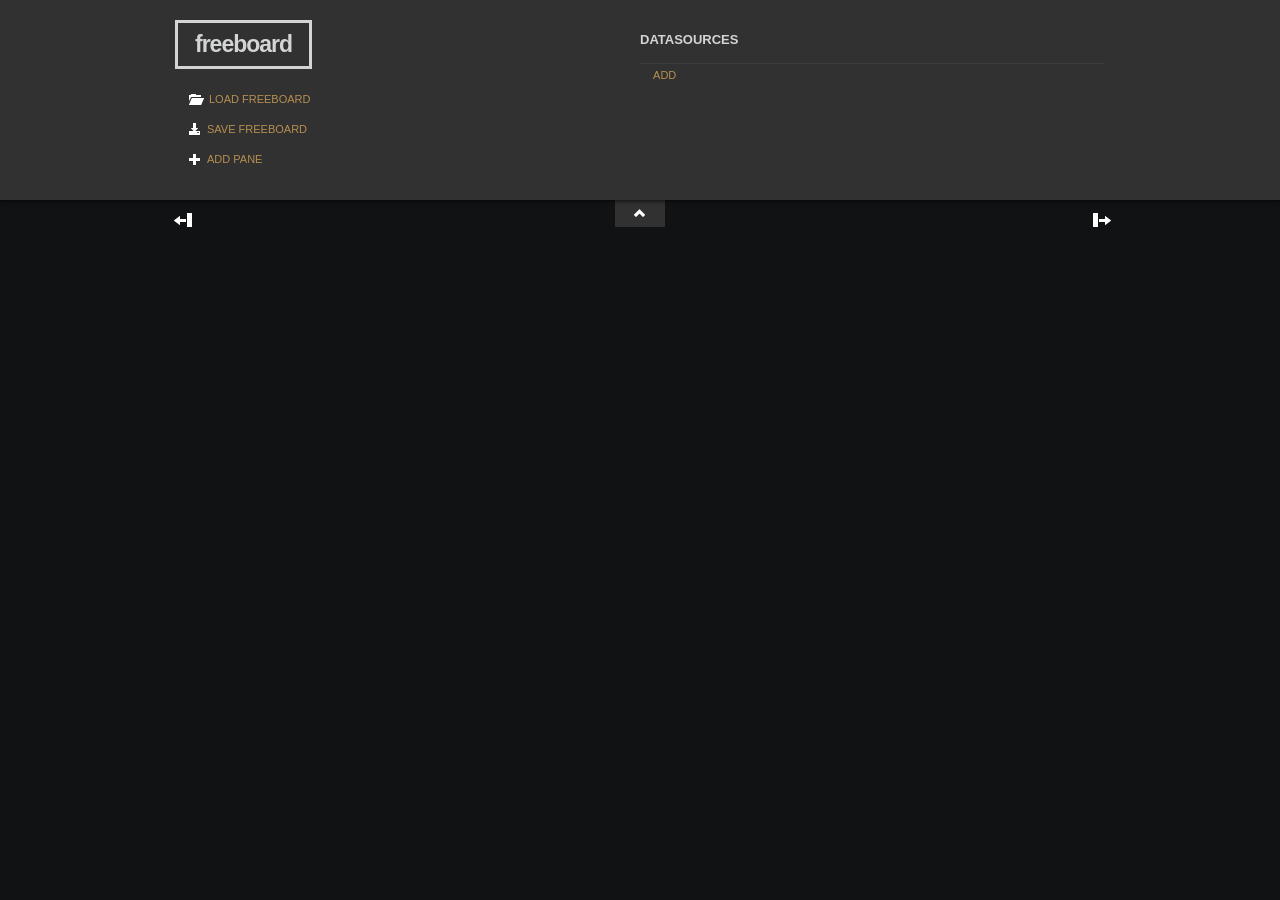
<file: index.html>
<!DOCTYPE html>
<html>
<head>
    <meta charset="UTF-8">
    <title>freeboard</title>
	<meta name="mobile-web-app-capable" content="yes">
    <meta name="apple-mobile-web-app-capable" content="yes" />
    <meta name="apple-mobile-web-app-status-bar-style" content="black" />
    <meta name="viewport" content = "width = device-width, initial-scale = 1, user-scalable = no" />
    <link href="css/freeboard.min.css" rel="stylesheet" />
    <script src="js/freeboard.thirdparty.min.js"></script>
    <script type="text/javascript">
        head.js("js/freeboard+plugins.min.js",
                // *** Load more plugins here ***
                function(){
                    $(function()
                    { //DOM Ready
                        freeboard.initialize(true);

                        var hashpattern = window.location.hash.match(/(&|#)source=([^&]+)/);
                        if (hashpattern !== null) {
                            $.getJSON(hashpattern[2], function(data) {
                                freeboard.loadDashboard(data, function() {
                                    freeboard.setEditing(false);
                                });
                            });
                        }

                    });
                });
    </script>
</head>
<body>
<div id="board-content">
    <img id="dash-logo" data-bind="attr:{src: header_image}, visible:header_image()">
    <div class="gridster responsive-column-width">
        <ul data-bind="grid: true">
        </ul>
    </div>
</div>
<header id="main-header" data-bind="if:allow_edit">
    <div id="admin-bar">
        <div id="admin-menu">
            <div id="board-tools">
                <h1 id="board-logo" class="title bordered">freeboard</h1>
                <div id="board-actions">
                    <ul class="board-toolbar vertical">
                        <li data-bind="click: loadDashboardFromLocalFile"><i id="full-screen-icon" class="icon-folder-open icon-white"></i><label id="full-screen">Load Freeboard</label></li>
                        <li><i class="icon-download-alt icon-white"></i>
                            <label data-bind="click: saveDashboardClicked">Save Freeboard</label>
                            <label style="display: none;" data-bind="click: saveDashboard" data-pretty="true">[Pretty]</label>
                            <label style="display: none;" data-bind="click: saveDashboard" data-pretty="false">[Minified]</label>
                        </li>
                        <li id="add-pane" data-bind="click: createPane"><i class="icon-plus icon-white"></i><label>Add Pane</label></li>
                    </ul>
                </div>
            </div>
            <div id="datasources">
                <h2 class="title">DATASOURCES</h2>

                <div class="datasource-list-container">
                    <table class="table table-condensed sub-table" id="datasources-list" data-bind="if: datasources().length">
                        <thead>
                        <tr>
                            <th>Name</th>
                            <th>Last Updated</th>
                            <th>&nbsp;</th>
                        </tr>
                        </thead>
                        <tbody data-bind="foreach: datasources">
                        <tr>
                            <td>
                                <span class="text-button datasource-name" data-bind="text: name, pluginEditor: {operation: 'edit', type: 'datasource'}"></span>
                            </td>
                            <td data-bind="text: last_updated"></td>
                            <td>
                                <ul class="board-toolbar">
                                    <li data-bind="click: updateNow"><i class="icon-refresh icon-white"></i></li>
                                    <li data-bind="pluginEditor: {operation: 'delete', type: 'datasource'}">
                                        <i class="icon-trash icon-white"></i></li>
                                </ul>
                            </td>
                        </tr>
                        </tbody>
                    </table>
                </div>
                <span class="text-button table-operation" data-bind="pluginEditor: {operation: 'add', type: 'datasource'}">ADD</span>
            </div>
        </div>
    </div>
	<div id="column-tools" class="responsive-column-width">
		<ul class="board-toolbar left-columns">
			<li class="column-tool add" data-bind="click: addGridColumnLeft"><span class="column-icon right"></span><i class="icon-arrow-left icon-white"></i></li>
			<li class="column-tool sub" data-bind="click: subGridColumnLeft"><span class="column-icon left"></span><i class="icon-arrow-right icon-white"></i></li>
		</ul>
		<ul class="board-toolbar right-columns">
			<li class="column-tool sub" data-bind="click: subGridColumnRight"><span class="column-icon right"></span><i class="icon-arrow-left icon-white"></i></li>
			<li class="column-tool add" data-bind="click: addGridColumnRight"><span class="column-icon left"></span><i class="icon-arrow-right icon-white"></i></li>
		</ul>
	</div>
    <div id="toggle-header" data-bind="click: toggleEditing">
        <i id="toggle-header-icon" class="icon-wrench icon-white"></i></div>
</header>

<div style="display:hidden">
    <ul data-bind="template: { name: 'pane-template', foreach: panes}">
    </ul>
</div>

<script type="text/html" id="pane-template">
    <li data-bind="pane: true">
        <header>
            <h1 data-bind="text: title"></h1>
            <ul class="board-toolbar pane-tools">
                <li data-bind="pluginEditor: {operation: 'add', type: 'widget'}">
                    <i class="icon-plus icon-white"></i>
                </li>
                <li data-bind="pluginEditor: {operation: 'edit', type: 'pane'}">
                    <i class="icon-wrench icon-white"></i>
                </li>
                <li data-bind="pluginEditor: {operation: 'delete', type: 'pane'}">
                    <i class="icon-trash icon-white"></i>
                </li>
            </ul>
        </header>
        <section data-bind="foreach: widgets">
            <div class="sub-section" data-bind="css: 'sub-section-height-' + height()">
                <div class="widget" data-bind="widget: true, css:{fillsize:fillSize}"></div>
                <div class="sub-section-tools">
                    <ul class="board-toolbar">
                        <!-- ko if:$parent.widgetCanMoveUp($data) -->
                        <li data-bind="click:$parent.moveWidgetUp"><i class="icon-chevron-up icon-white"></i></li>
                        <!-- /ko -->
                        <!-- ko if:$parent.widgetCanMoveDown($data) -->
                        <li data-bind="click:$parent.moveWidgetDown"><i class="icon-chevron-down icon-white"></i></li>
                        <!-- /ko -->
                        <li data-bind="pluginEditor: {operation: 'edit', type: 'widget'}"><i class="icon-wrench icon-white"></i></li>
                        <li data-bind="pluginEditor: {operation: 'delete', type: 'widget'}"><i class="icon-trash icon-white"></i></li>
                    </ul>
                </div>
            </div>
        </section>
    </li>
</script>

</body>
</html>
</file>
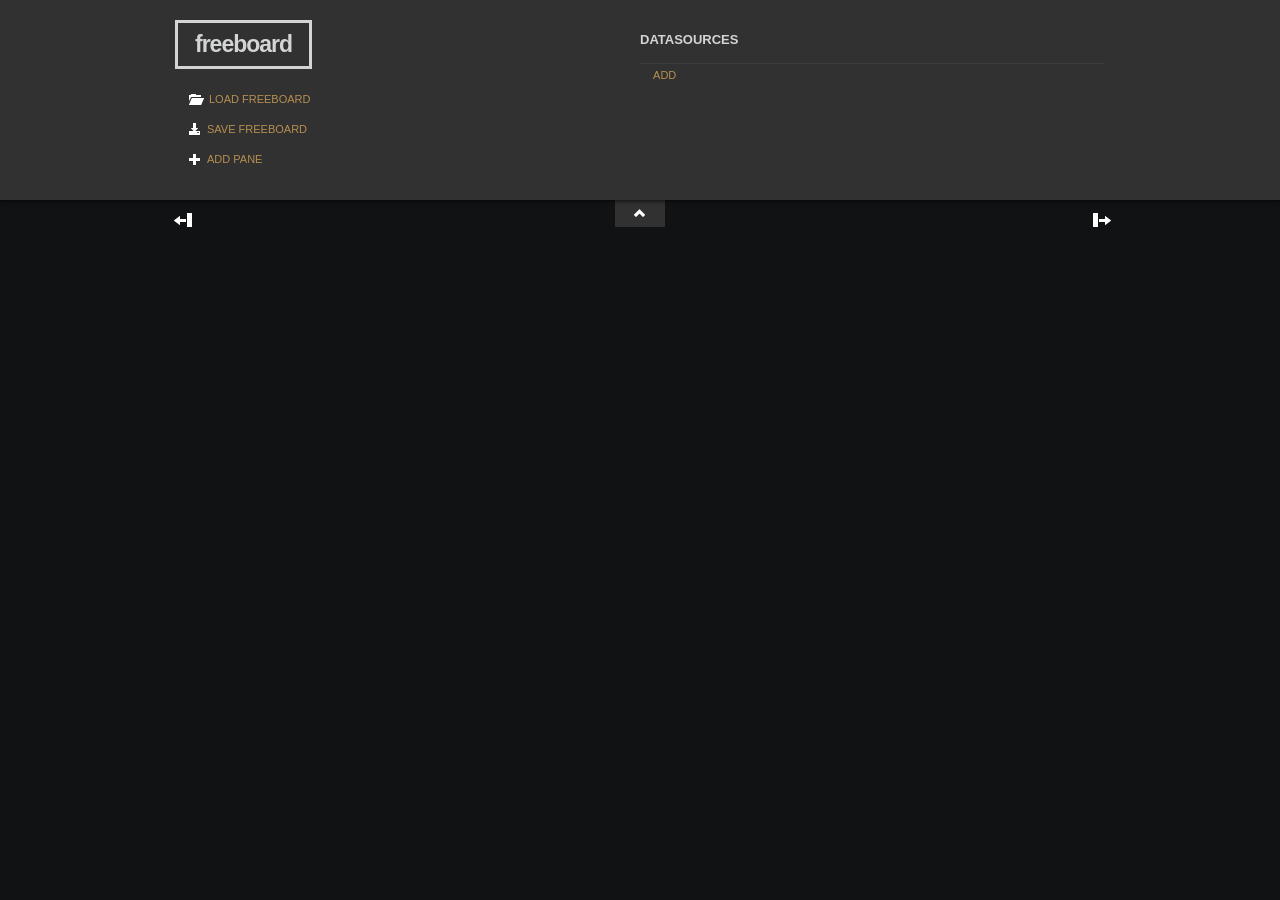
<file: index-dev.html>
<!DOCTYPE html>
<!-- Dev Version links to full versions (non-minified) of javascript and css files -->
<html>
<head>
    <meta charset="UTF-8">
    <title>freeboard</title>
	<meta name="mobile-web-app-capable" content="yes">
    <meta name="apple-mobile-web-app-capable" content="yes" />
    <meta name="apple-mobile-web-app-status-bar-style" content="black" />
    <meta name="viewport" content = "width = device-width, initial-scale = 1, user-scalable = no" />
    <link href="lib/css/thirdparty/jquery.gridster.min.css" rel="stylesheet" />
	<link href="lib/css/thirdparty/codemirror.css" rel="stylesheet" />
	<link href="lib/css/thirdparty/codemirror-ambiance.css" rel="stylesheet" />
    <link href="lib/css/freeboard/styles.css" rel="stylesheet" />
    <script src="lib/js/thirdparty/head.js"></script>
    <script type="text/javascript">
        head.js("lib/js/thirdparty/knockout.js",
                "lib/js/thirdparty/jquery.js",
                "lib/js/thirdparty/jquery-ui.js",
                "lib/js/thirdparty/underscore.js",
                "lib/js/thirdparty/jquery.gridster.js",
                "lib/js/thirdparty/jquery.caret.js",
				"lib/js/thirdparty/codemirror.js",
				"lib/js/thirdparty/jquery.xdomainrequest.js",

                "lib/js/freeboard/FreeboardModel.js",
                "lib/js/freeboard/DatasourceModel.js",
                "lib/js/freeboard/PaneModel.js",
                "lib/js/freeboard/WidgetModel.js",
                "lib/js/freeboard/FreeboardUI.js",
                "lib/js/freeboard/DialogBox.js",
                "lib/js/freeboard/PluginEditor.js",
                "lib/js/freeboard/ValueEditor.js",
                "lib/js/freeboard/JSEditor.js",
                "lib/js/freeboard/DeveloperConsole.js",
                "lib/js/freeboard/freeboard.js",

                "plugins/freeboard/freeboard.datasources.js",
                "plugins/freeboard/freeboard.widgets.js",
                "examples/plugin_example.js",

                // *** Load more plugins here ***
                function(){
                    $(function()
                    { //DOM Ready
						freeboard.setAssetRoot("/freeboard-ui/");
                        freeboard.initialize(true);
                    });
                });
    </script>
</head>
<body>
<div id="board-content">
    <img id="dash-logo" data-bind="attr:{src: header_image}, visible:header_image()">
    <div class="gridster responsive-column-width">
        <ul data-bind="grid: true">
        </ul>
    </div>
</div>
<header id="main-header" data-bind="if:allow_edit">
    <div id="admin-bar">
        <div id="admin-menu">
            <div id="board-tools">
                <h1 id="board-logo" class="title bordered">freeboard</h1>
                <div id="board-actions">
                    <ul class="board-toolbar vertical">
                        <li data-bind="click: loadDashboardFromLocalFile"><i id="full-screen-icon" class="icon-folder-open icon-white"></i><label id="full-screen">Load Freeboard</label></li>
                        <li><i class="icon-download-alt icon-white"></i>
                            <label data-bind="click: saveDashboardClicked">Save Freeboard</label>
                            <label style="display: none;" data-bind="click: saveDashboard" data-pretty="true">[Pretty]</label>
                            <label style="display: none;" data-bind="click: saveDashboard" data-pretty="false">[Minified]</label>
                        </li>
                        <li id="add-pane" data-bind="click: createPane"><i class="icon-plus icon-white"></i><label>Add Pane</label></li>
                    </ul>
                </div>
            </div>
            <div id="datasources">
                <h2 class="title">DATASOURCES</h2>

                <div class="datasource-list-container">
                    <table class="table table-condensed sub-table" id="datasources-list" data-bind="if: datasources().length">
                        <thead>
                        <tr>
                            <th>Name</th>
                            <th>Last Updated</th>
                            <th>&nbsp;</th>
                        </tr>
                        </thead>
                        <tbody data-bind="foreach: datasources">
                        <tr>
                            <td>
                                <span class="text-button datasource-name" data-bind="text: name, pluginEditor: {operation: 'edit', type: 'datasource'}"></span>
                            </td>
                            <td data-bind="text: last_updated"></td>
                            <td>
                                <ul class="board-toolbar">
                                    <li data-bind="click: updateNow"><i class="icon-refresh icon-white"></i></li>
                                    <li data-bind="pluginEditor: {operation: 'delete', type: 'datasource'}">
                                        <i class="icon-trash icon-white"></i></li>
                                </ul>
                            </td>
                        </tr>
                        </tbody>
                    </table>
                </div>
                <span class="text-button table-operation" data-bind="pluginEditor: {operation: 'add', type: 'datasource'}">ADD</span>
            </div>
        </div>
    </div>
	<div id="column-tools" class="responsive-column-width">
		<ul class="board-toolbar left-columns">
			<li class="column-tool add" data-bind="click: addGridColumnLeft"><span class="column-icon right"></span><i class="icon-arrow-left icon-white"></i></li>
			<li class="column-tool sub" data-bind="click: subGridColumnLeft"><span class="column-icon left"></span><i class="icon-arrow-right icon-white"></i></li>
		</ul>
		<ul class="board-toolbar right-columns">
			<li class="column-tool sub" data-bind="click: subGridColumnRight"><span class="column-icon right"></span><i class="icon-arrow-left icon-white"></i></li>
			<li class="column-tool add" data-bind="click: addGridColumnRight"><span class="column-icon left"></span><i class="icon-arrow-right icon-white"></i></li>
		</ul>
	</div>
    <div id="toggle-header" data-bind="click: toggleEditing">
        <i id="toggle-header-icon" class="icon-wrench icon-white"></i>
	</div>
</header>

<div style="display:hidden">
    <ul data-bind="template: { name: 'pane-template', foreach: panes}">
    </ul>
</div>

<script type="text/html" id="pane-template">
    <li data-bind="pane: true">
        <header>
            <h1 data-bind="text: title"></h1>
            <ul class="board-toolbar pane-tools">
                <li data-bind="pluginEditor: {operation: 'add', type: 'widget'}">
                    <i class="icon-plus icon-white"></i>
                </li>
                <li data-bind="pluginEditor: {operation: 'edit', type: 'pane'}">
                    <i class="icon-wrench icon-white"></i>
                </li>
                <li data-bind="pluginEditor: {operation: 'delete', type: 'pane'}">
                    <i class="icon-trash icon-white"></i>
                </li>
            </ul>
        </header>
        <section data-bind="foreach: widgets">
            <div class="sub-section" data-bind="css: 'sub-section-height-' + height()">
                <div class="widget" data-bind="widget: true, css:{fillsize:fillSize}"></div>
                <div class="sub-section-tools">
                    <ul class="board-toolbar">
                        <!-- ko if:$parent.widgetCanMoveUp($data) -->
                        <li data-bind="click:$parent.moveWidgetUp"><i class="icon-chevron-up icon-white"></i></li>
                        <!-- /ko -->
                        <!-- ko if:$parent.widgetCanMoveDown($data) -->
                        <li data-bind="click:$parent.moveWidgetDown"><i class="icon-chevron-down icon-white"></i></li>
                        <!-- /ko -->
                        <li data-bind="pluginEditor: {operation: 'edit', type: 'widget'}"><i class="icon-wrench icon-white"></i></li>
                        <li data-bind="pluginEditor: {operation: 'delete', type: 'widget'}"><i class="icon-trash icon-white"></i></li>
                    </ul>
                </div>
            </div>
        </section>
    </li>
</script>

</body>
</html>
</file>
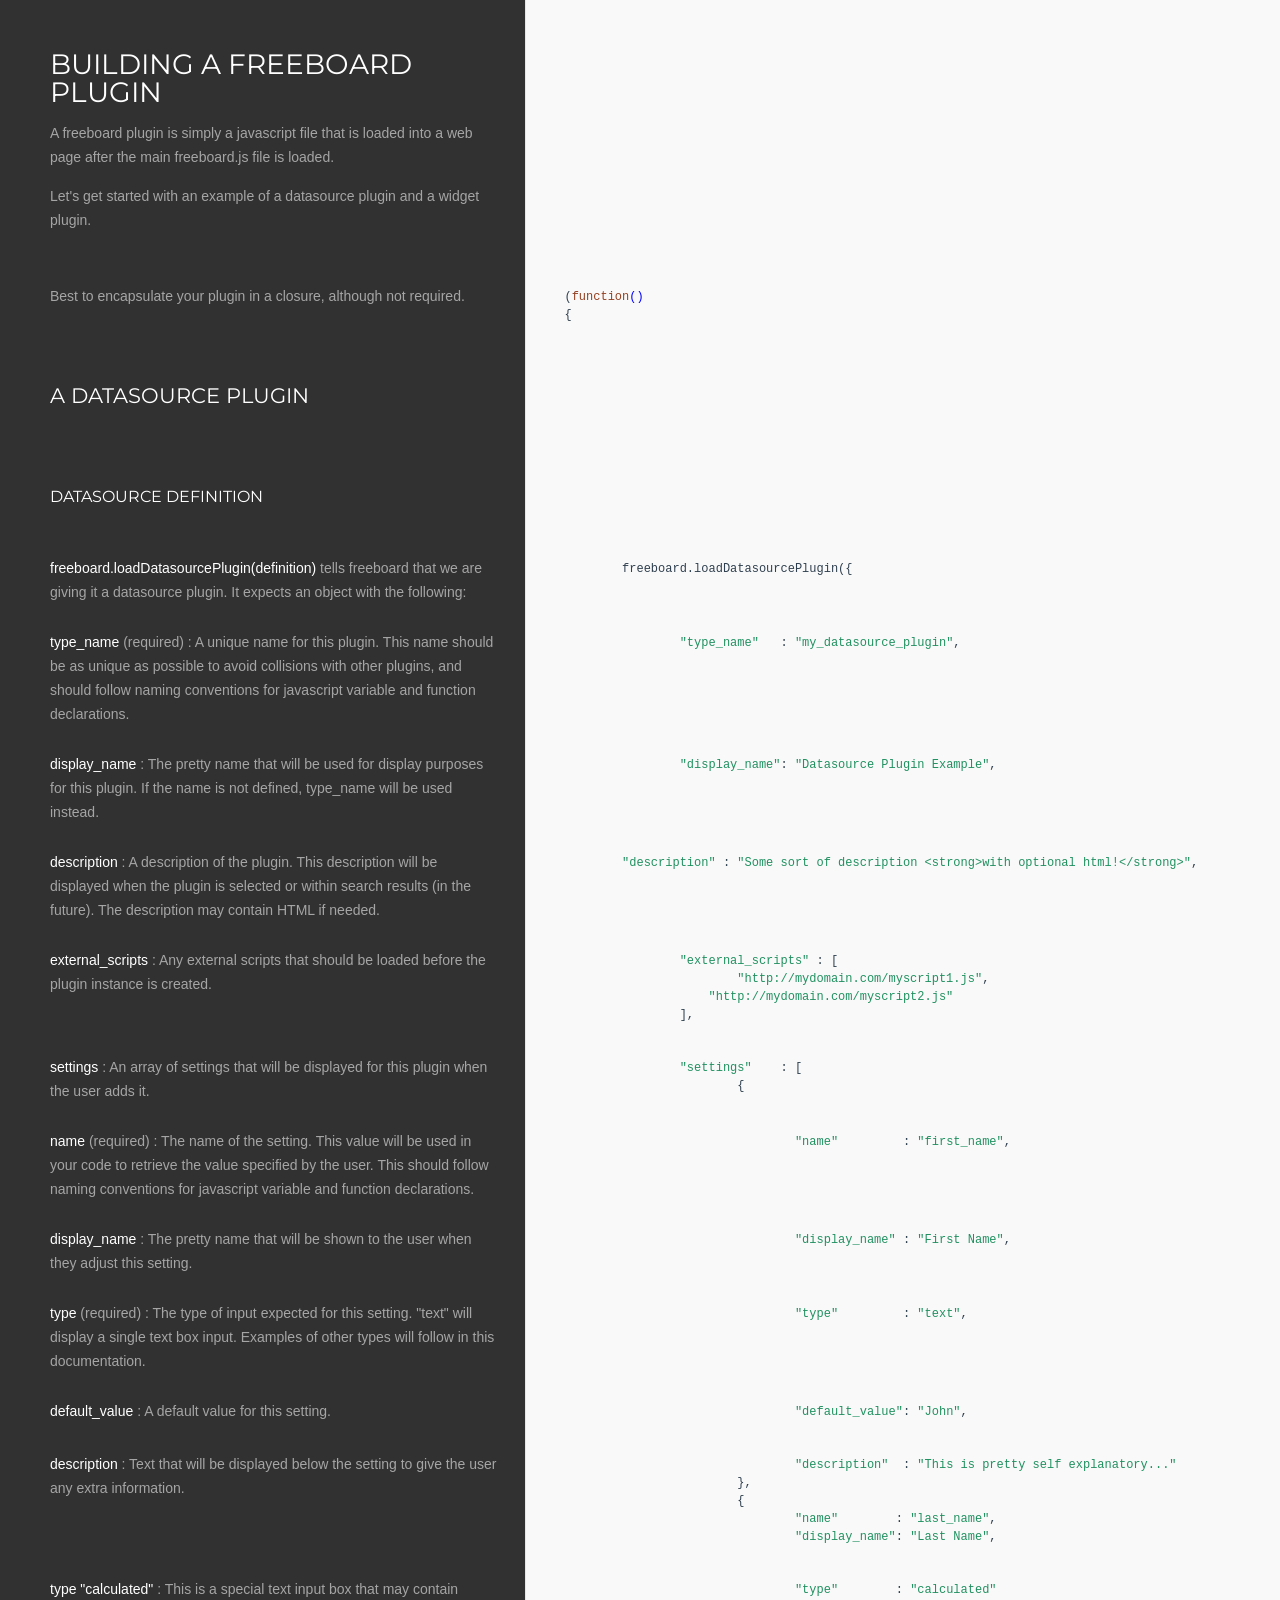
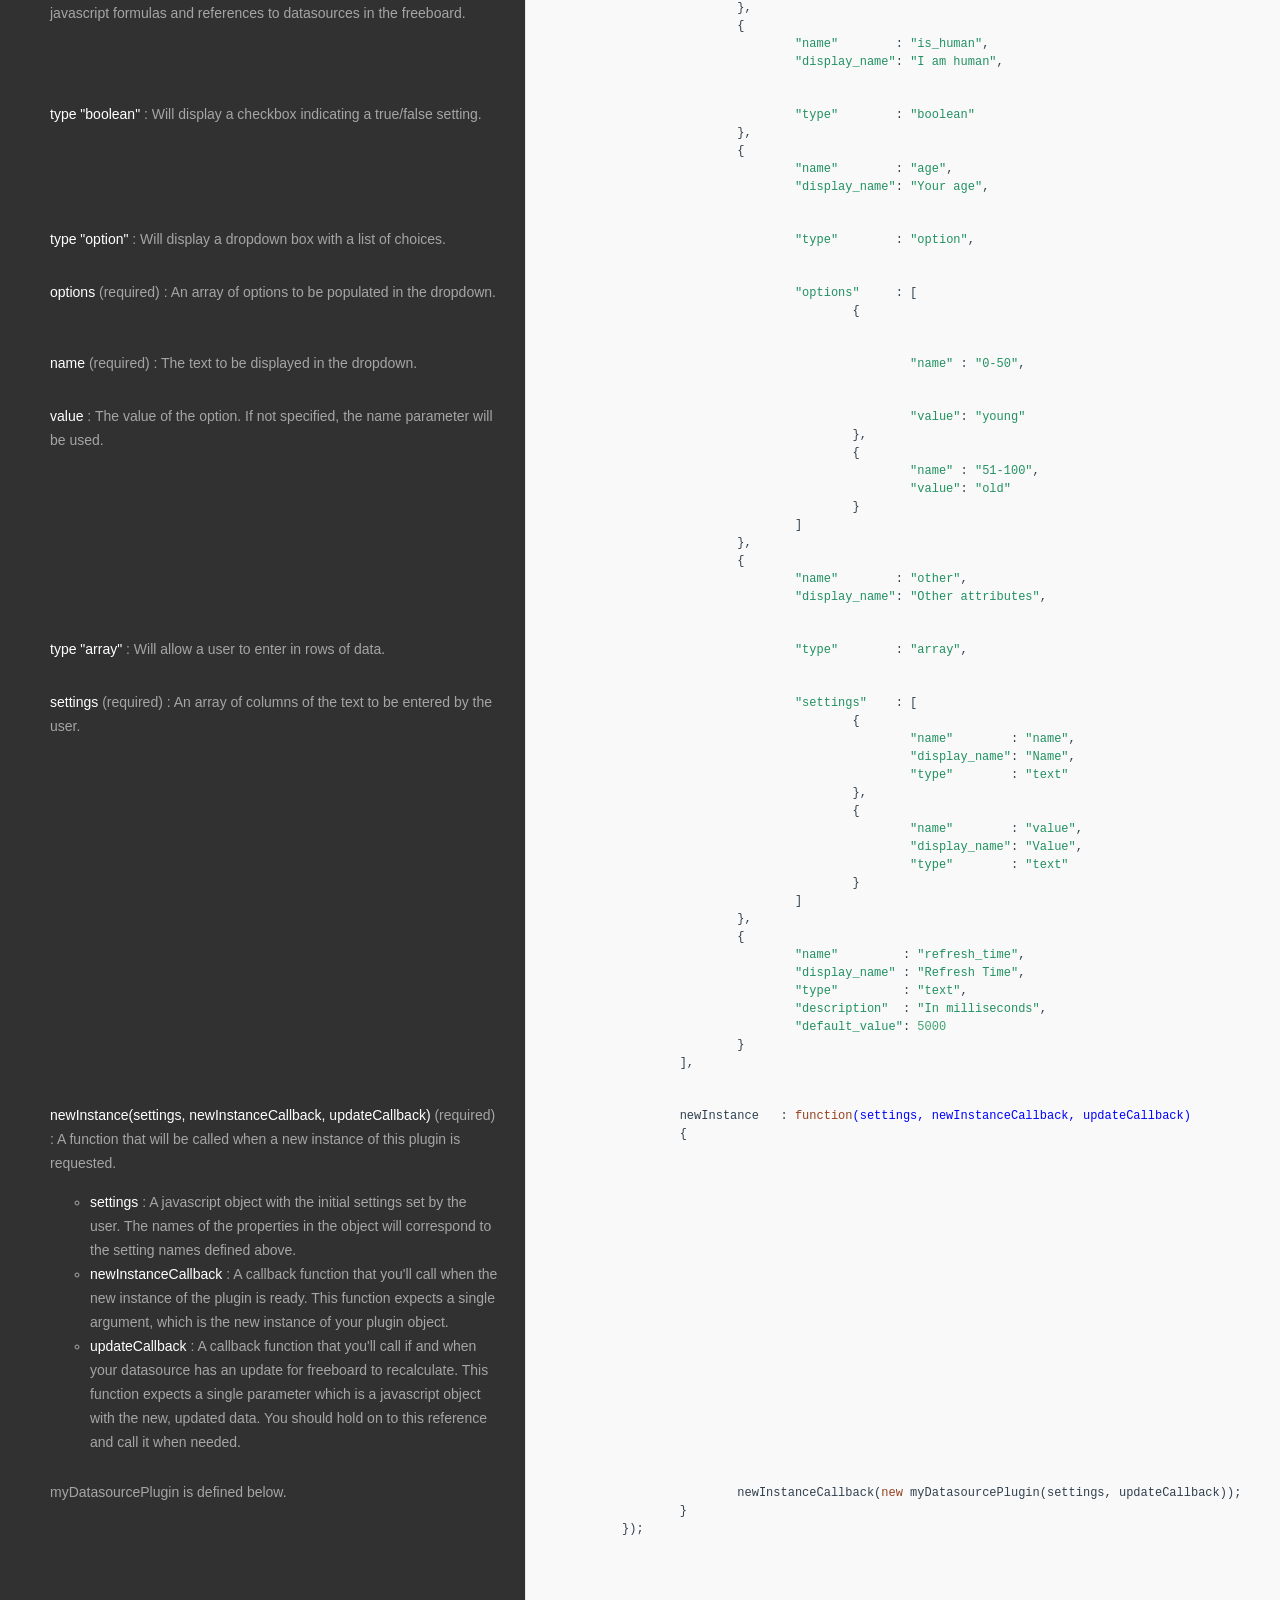
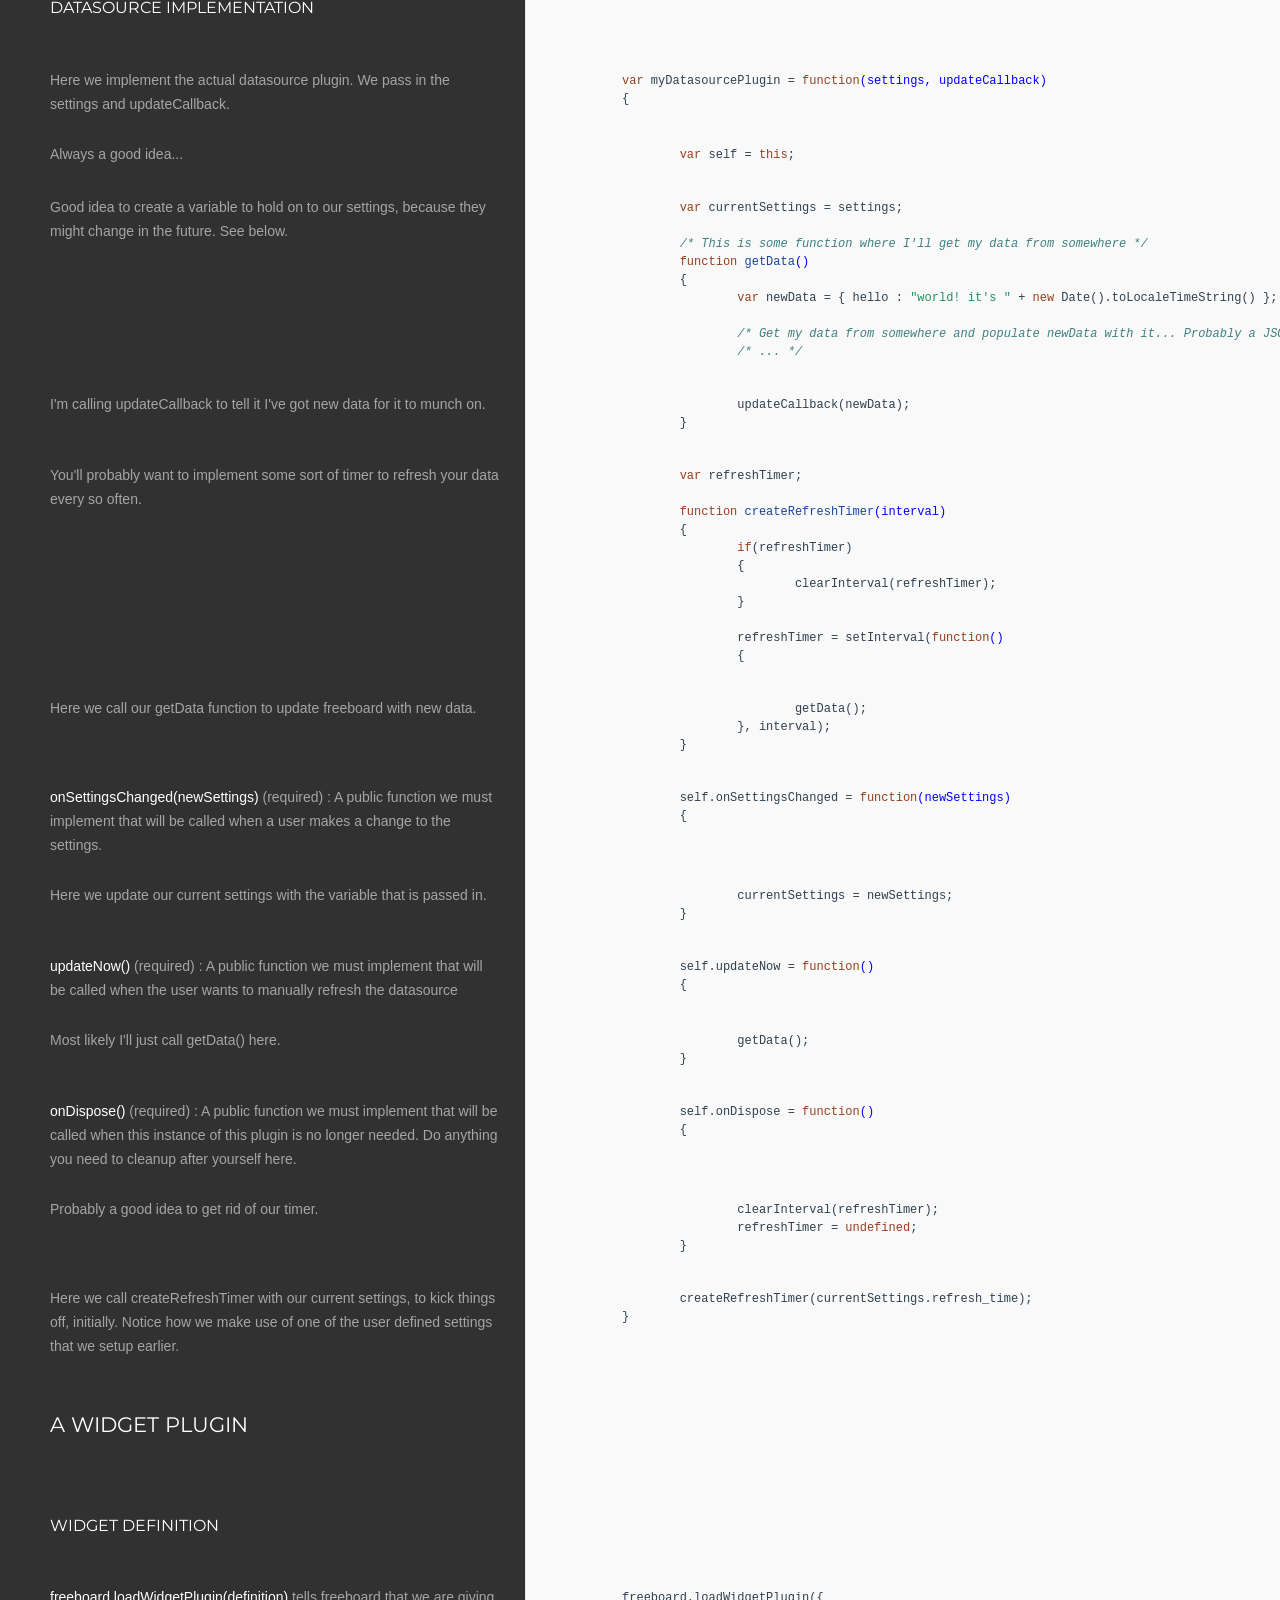
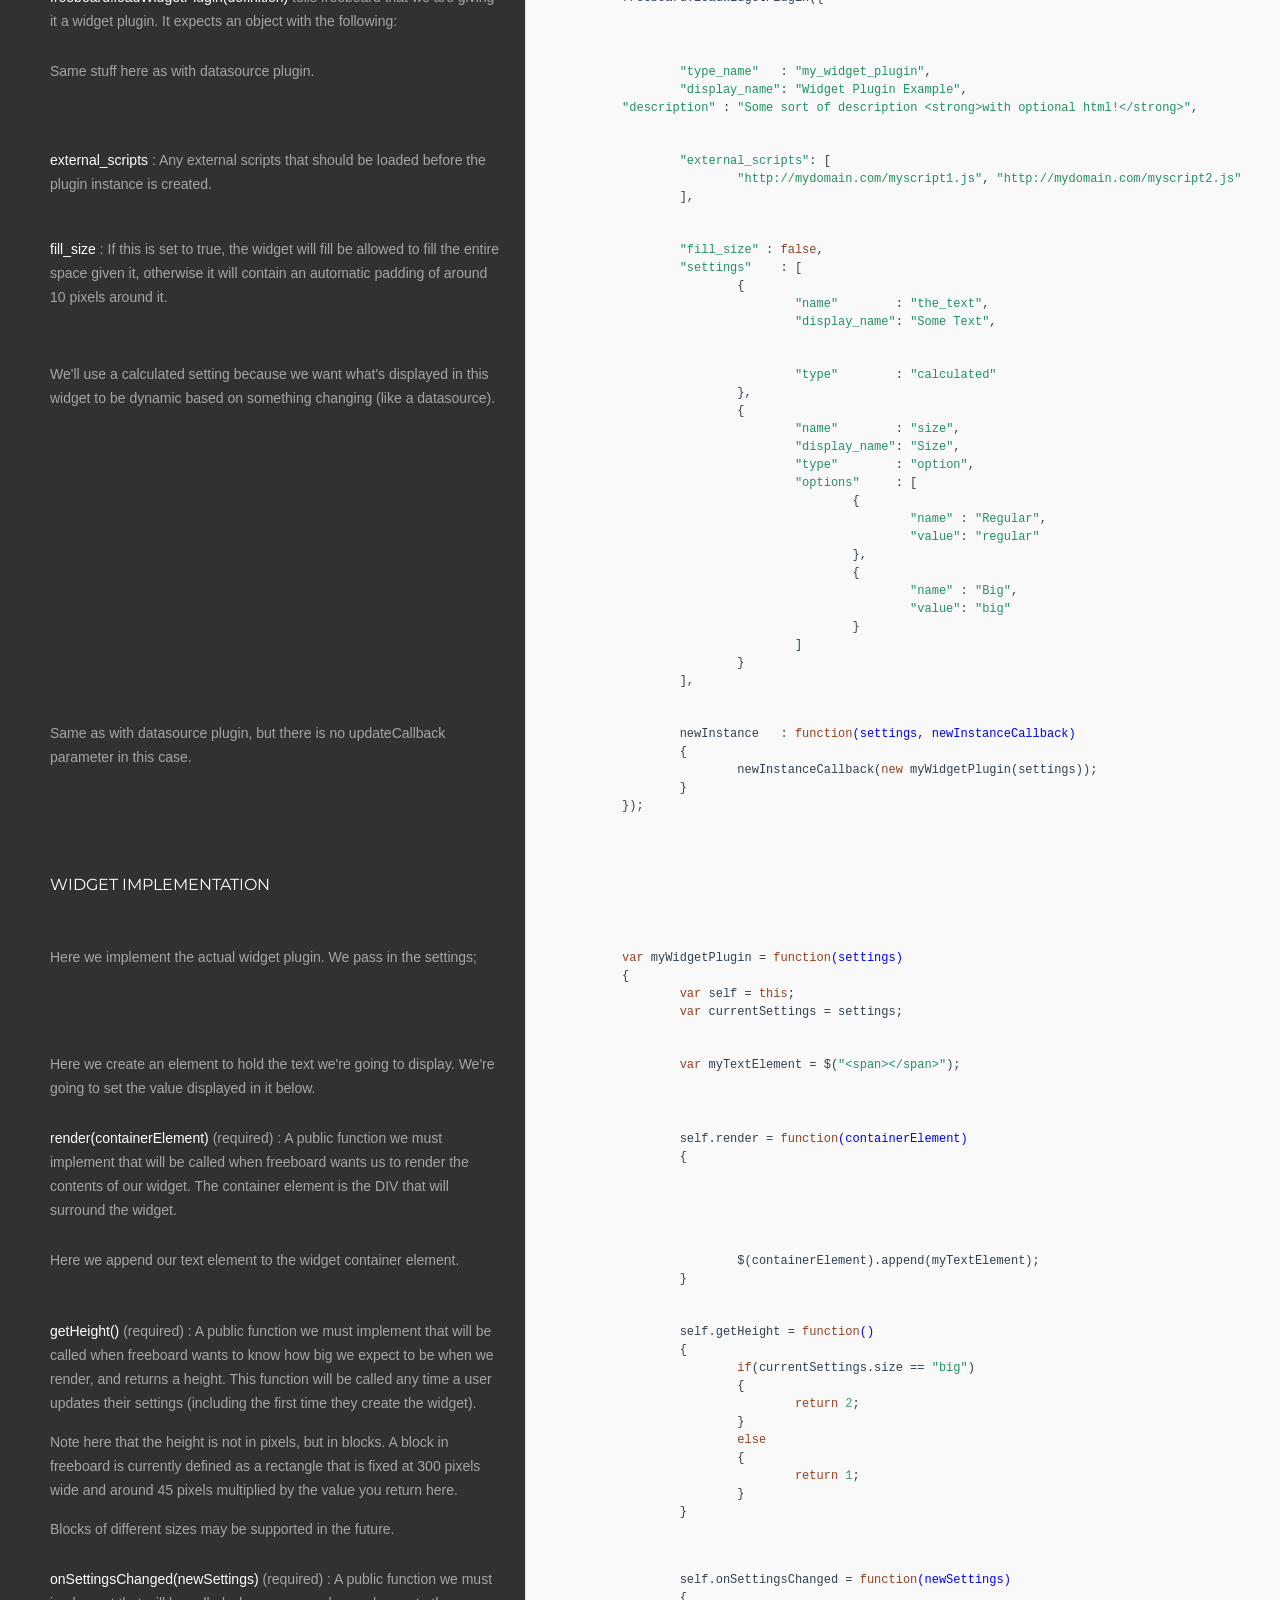
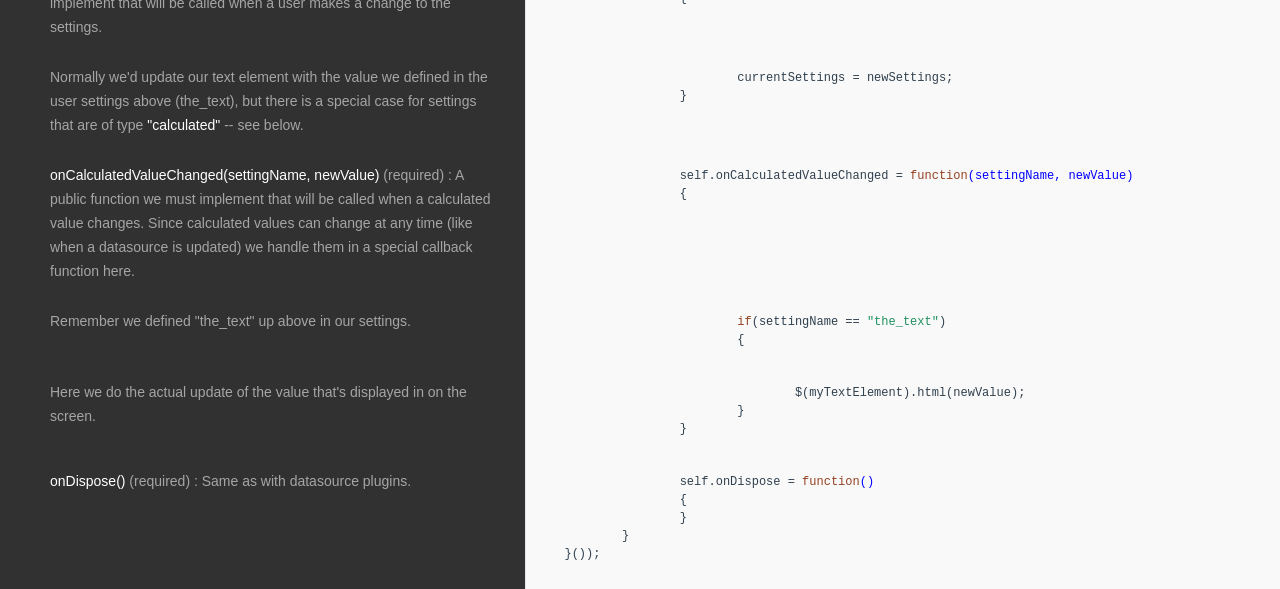
<file: docs/plugin_example.html>
<!DOCTYPE html>

<html>
<head>
  <title>Building a Freeboard Plugin</title>
  <meta http-equiv="content-type" content="text/html; charset=UTF-8">
  <meta name="viewport" content="width=device-width, target-densitydpi=160dpi, initial-scale=1.0; maximum-scale=1.0; user-scalable=0;">
  <link rel="stylesheet" media="all" href="docco-fb.css" />
</head>
<body>
  <div id="container">
    <div id="background"></div>
    
    <ul class="sections">
        
        
        
        <li id="section-1">
            <div class="annotation">
              
              <div class="pilwrap ">
                <a class="pilcrow" href="#section-1">&#182;</a>
              </div>
              <h1 id="building-a-freeboard-plugin">Building a Freeboard Plugin</h1>
<p>A freeboard plugin is simply a javascript file that is loaded into a web page after the main freeboard.js file is loaded.</p>
<p>Let&#39;s get started with an example of a datasource plugin and a widget plugin.</p>
<hr>

            </div>
            
        </li>
        
        
        <li id="section-2">
            <div class="annotation">
              
              <div class="pilwrap ">
                <a class="pilcrow" href="#section-2">&#182;</a>
              </div>
              <p>Best to encapsulate your plugin in a closure, although not required.</p>

            </div>
            
            <div class="content"><div class='highlight'><pre>(<span class="function"><span class="keyword">function</span><span class="params">()</span>
{</span></pre></div></div>
            
        </li>
        
        
        <li id="section-3">
            <div class="annotation">
              
              <div class="pilwrap ">
                <a class="pilcrow" href="#section-3">&#182;</a>
              </div>
              <h2 id="a-datasource-plugin">A Datasource Plugin</h2>
<hr>

            </div>
            
        </li>
        
        
        <li id="section-4">
            <div class="annotation">
              
              <div class="pilwrap ">
                <a class="pilcrow" href="#section-4">&#182;</a>
              </div>
              <h3 id="datasource-definition">Datasource Definition</h3>
<hr>

            </div>
            
        </li>
        
        
        <li id="section-5">
            <div class="annotation">
              
              <div class="pilwrap ">
                <a class="pilcrow" href="#section-5">&#182;</a>
              </div>
              <p><strong>freeboard.loadDatasourcePlugin(definition)</strong> tells freeboard that we are giving it a datasource plugin. It expects an object with the following:</p>

            </div>
            
            <div class="content"><div class='highlight'><pre>	freeboard.loadDatasourcePlugin({</pre></div></div>
            
        </li>
        
        
        <li id="section-6">
            <div class="annotation">
              
              <div class="pilwrap ">
                <a class="pilcrow" href="#section-6">&#182;</a>
              </div>
              <p><strong>type_name</strong> (required) : A unique name for this plugin. This name should be as unique as possible to avoid collisions with other plugins, and should follow naming conventions for javascript variable and function declarations.</p>

            </div>
            
            <div class="content"><div class='highlight'><pre>		<span class="string">"type_name"</span>   : <span class="string">"my_datasource_plugin"</span>,</pre></div></div>
            
        </li>
        
        
        <li id="section-7">
            <div class="annotation">
              
              <div class="pilwrap ">
                <a class="pilcrow" href="#section-7">&#182;</a>
              </div>
              <p><strong>display_name</strong> : The pretty name that will be used for display purposes for this plugin. If the name is not defined, type_name will be used instead.</p>

            </div>
            
            <div class="content"><div class='highlight'><pre>		<span class="string">"display_name"</span>: <span class="string">"Datasource Plugin Example"</span>,</pre></div></div>
            
        </li>
        
        
        <li id="section-8">
            <div class="annotation">
              
              <div class="pilwrap ">
                <a class="pilcrow" href="#section-8">&#182;</a>
              </div>
              <p><strong>description</strong> : A description of the plugin. This description will be displayed when the plugin is selected or within search results (in the future). The description may contain HTML if needed.</p>

            </div>
            
            <div class="content"><div class='highlight'><pre>        <span class="string">"description"</span> : <span class="string">"Some sort of description &lt;strong&gt;with optional html!&lt;/strong&gt;"</span>,</pre></div></div>
            
        </li>
        
        
        <li id="section-9">
            <div class="annotation">
              
              <div class="pilwrap ">
                <a class="pilcrow" href="#section-9">&#182;</a>
              </div>
              <p><strong>external_scripts</strong> : Any external scripts that should be loaded before the plugin instance is created.</p>

            </div>
            
            <div class="content"><div class='highlight'><pre>		<span class="string">"external_scripts"</span> : [
			<span class="string">"http://mydomain.com/myscript1.js"</span>,
		    <span class="string">"http://mydomain.com/myscript2.js"</span>
		],</pre></div></div>
            
        </li>
        
        
        <li id="section-10">
            <div class="annotation">
              
              <div class="pilwrap ">
                <a class="pilcrow" href="#section-10">&#182;</a>
              </div>
              <p><strong>settings</strong> : An array of settings that will be displayed for this plugin when the user adds it.</p>

            </div>
            
            <div class="content"><div class='highlight'><pre>		<span class="string">"settings"</span>    : [
			{</pre></div></div>
            
        </li>
        
        
        <li id="section-11">
            <div class="annotation">
              
              <div class="pilwrap ">
                <a class="pilcrow" href="#section-11">&#182;</a>
              </div>
              <p><strong>name</strong> (required) : The name of the setting. This value will be used in your code to retrieve the value specified by the user. This should follow naming conventions for javascript variable and function declarations.</p>

            </div>
            
            <div class="content"><div class='highlight'><pre>				<span class="string">"name"</span>         : <span class="string">"first_name"</span>,</pre></div></div>
            
        </li>
        
        
        <li id="section-12">
            <div class="annotation">
              
              <div class="pilwrap ">
                <a class="pilcrow" href="#section-12">&#182;</a>
              </div>
              <p><strong>display_name</strong> : The pretty name that will be shown to the user when they adjust this setting.</p>

            </div>
            
            <div class="content"><div class='highlight'><pre>				<span class="string">"display_name"</span> : <span class="string">"First Name"</span>,</pre></div></div>
            
        </li>
        
        
        <li id="section-13">
            <div class="annotation">
              
              <div class="pilwrap ">
                <a class="pilcrow" href="#section-13">&#182;</a>
              </div>
              <p><strong>type</strong> (required) : The type of input expected for this setting. &quot;text&quot; will display a single text box input. Examples of other types will follow in this documentation.</p>

            </div>
            
            <div class="content"><div class='highlight'><pre>				<span class="string">"type"</span>         : <span class="string">"text"</span>,</pre></div></div>
            
        </li>
        
        
        <li id="section-14">
            <div class="annotation">
              
              <div class="pilwrap ">
                <a class="pilcrow" href="#section-14">&#182;</a>
              </div>
              <p><strong>default_value</strong> : A default value for this setting.</p>

            </div>
            
            <div class="content"><div class='highlight'><pre>				<span class="string">"default_value"</span>: <span class="string">"John"</span>,</pre></div></div>
            
        </li>
        
        
        <li id="section-15">
            <div class="annotation">
              
              <div class="pilwrap ">
                <a class="pilcrow" href="#section-15">&#182;</a>
              </div>
              <p><strong>description</strong> : Text that will be displayed below the setting to give the user any extra information.</p>

            </div>
            
            <div class="content"><div class='highlight'><pre>				<span class="string">"description"</span>  : <span class="string">"This is pretty self explanatory..."</span>
			},
			{
				<span class="string">"name"</span>        : <span class="string">"last_name"</span>,
				<span class="string">"display_name"</span>: <span class="string">"Last Name"</span>,</pre></div></div>
            
        </li>
        
        
        <li id="section-16">
            <div class="annotation">
              
              <div class="pilwrap ">
                <a class="pilcrow" href="#section-16">&#182;</a>
              </div>
              <p><strong>type &quot;calculated&quot;</strong> : This is a special text input box that may contain javascript formulas and references to datasources in the freeboard.</p>

            </div>
            
            <div class="content"><div class='highlight'><pre>				<span class="string">"type"</span>        : <span class="string">"calculated"</span>
			},
			{
				<span class="string">"name"</span>        : <span class="string">"is_human"</span>,
				<span class="string">"display_name"</span>: <span class="string">"I am human"</span>,</pre></div></div>
            
        </li>
        
        
        <li id="section-17">
            <div class="annotation">
              
              <div class="pilwrap ">
                <a class="pilcrow" href="#section-17">&#182;</a>
              </div>
              <p><strong>type &quot;boolean&quot;</strong> : Will display a checkbox indicating a true/false setting.</p>

            </div>
            
            <div class="content"><div class='highlight'><pre>				<span class="string">"type"</span>        : <span class="string">"boolean"</span>
			},
			{
				<span class="string">"name"</span>        : <span class="string">"age"</span>,
				<span class="string">"display_name"</span>: <span class="string">"Your age"</span>,</pre></div></div>
            
        </li>
        
        
        <li id="section-18">
            <div class="annotation">
              
              <div class="pilwrap ">
                <a class="pilcrow" href="#section-18">&#182;</a>
              </div>
              <p><strong>type &quot;option&quot;</strong> : Will display a dropdown box with a list of choices.</p>

            </div>
            
            <div class="content"><div class='highlight'><pre>				<span class="string">"type"</span>        : <span class="string">"option"</span>,</pre></div></div>
            
        </li>
        
        
        <li id="section-19">
            <div class="annotation">
              
              <div class="pilwrap ">
                <a class="pilcrow" href="#section-19">&#182;</a>
              </div>
              <p><strong>options</strong> (required) : An array of options to be populated in the dropdown.</p>

            </div>
            
            <div class="content"><div class='highlight'><pre>				<span class="string">"options"</span>     : [
					{</pre></div></div>
            
        </li>
        
        
        <li id="section-20">
            <div class="annotation">
              
              <div class="pilwrap ">
                <a class="pilcrow" href="#section-20">&#182;</a>
              </div>
              <p><strong>name</strong> (required) : The text to be displayed in the dropdown.</p>

            </div>
            
            <div class="content"><div class='highlight'><pre>						<span class="string">"name"</span> : <span class="string">"0-50"</span>,</pre></div></div>
            
        </li>
        
        
        <li id="section-21">
            <div class="annotation">
              
              <div class="pilwrap ">
                <a class="pilcrow" href="#section-21">&#182;</a>
              </div>
              <p><strong>value</strong> : The value of the option. If not specified, the name parameter will be used.</p>

            </div>
            
            <div class="content"><div class='highlight'><pre>						<span class="string">"value"</span>: <span class="string">"young"</span>
					},
					{
						<span class="string">"name"</span> : <span class="string">"51-100"</span>,
						<span class="string">"value"</span>: <span class="string">"old"</span>
					}
				]
			},
			{
				<span class="string">"name"</span>        : <span class="string">"other"</span>,
				<span class="string">"display_name"</span>: <span class="string">"Other attributes"</span>,</pre></div></div>
            
        </li>
        
        
        <li id="section-22">
            <div class="annotation">
              
              <div class="pilwrap ">
                <a class="pilcrow" href="#section-22">&#182;</a>
              </div>
              <p><strong>type &quot;array&quot;</strong> : Will allow a user to enter in rows of data.</p>

            </div>
            
            <div class="content"><div class='highlight'><pre>				<span class="string">"type"</span>        : <span class="string">"array"</span>,</pre></div></div>
            
        </li>
        
        
        <li id="section-23">
            <div class="annotation">
              
              <div class="pilwrap ">
                <a class="pilcrow" href="#section-23">&#182;</a>
              </div>
              <p><strong>settings</strong> (required) : An array of columns of the text to be entered by the user.</p>

            </div>
            
            <div class="content"><div class='highlight'><pre>				<span class="string">"settings"</span>    : [
					{
						<span class="string">"name"</span>        : <span class="string">"name"</span>,
						<span class="string">"display_name"</span>: <span class="string">"Name"</span>,
						<span class="string">"type"</span>        : <span class="string">"text"</span>
					},
					{
						<span class="string">"name"</span>        : <span class="string">"value"</span>,
						<span class="string">"display_name"</span>: <span class="string">"Value"</span>,
						<span class="string">"type"</span>        : <span class="string">"text"</span>
					}
				]
			},
			{
				<span class="string">"name"</span>         : <span class="string">"refresh_time"</span>,
				<span class="string">"display_name"</span> : <span class="string">"Refresh Time"</span>,
				<span class="string">"type"</span>         : <span class="string">"text"</span>,
				<span class="string">"description"</span>  : <span class="string">"In milliseconds"</span>,
				<span class="string">"default_value"</span>: <span class="number">5000</span>
			}
		],</pre></div></div>
            
        </li>
        
        
        <li id="section-24">
            <div class="annotation">
              
              <div class="pilwrap ">
                <a class="pilcrow" href="#section-24">&#182;</a>
              </div>
              <p><strong>newInstance(settings, newInstanceCallback, updateCallback)</strong> (required) : A function that will be called when a new instance of this plugin is requested.</p>
<ul>
<li><strong>settings</strong> : A javascript object with the initial settings set by the user. The names of the properties in the object will correspond to the setting names defined above.</li>
<li><strong>newInstanceCallback</strong> : A callback function that you&#39;ll call when the new instance of the plugin is ready. This function expects a single argument, which is the new instance of your plugin object.</li>
<li><strong>updateCallback</strong> : A callback function that you&#39;ll call if and when your datasource has an update for freeboard to recalculate. This function expects a single parameter which is a javascript object with the new, updated data. You should hold on to this reference and call it when needed.</li>
</ul>

            </div>
            
            <div class="content"><div class='highlight'><pre>		newInstance   : <span class="function"><span class="keyword">function</span><span class="params">(settings, newInstanceCallback, updateCallback)</span>
		{</span></pre></div></div>
            
        </li>
        
        
        <li id="section-25">
            <div class="annotation">
              
              <div class="pilwrap ">
                <a class="pilcrow" href="#section-25">&#182;</a>
              </div>
              <p>myDatasourcePlugin is defined below.</p>

            </div>
            
            <div class="content"><div class='highlight'><pre>			newInstanceCallback(<span class="keyword">new</span> myDatasourcePlugin(settings, updateCallback));
		}
	});</pre></div></div>
            
        </li>
        
        
        <li id="section-26">
            <div class="annotation">
              
              <div class="pilwrap ">
                <a class="pilcrow" href="#section-26">&#182;</a>
              </div>
              <h3 id="datasource-implementation">Datasource Implementation</h3>
<hr>

            </div>
            
        </li>
        
        
        <li id="section-27">
            <div class="annotation">
              
              <div class="pilwrap ">
                <a class="pilcrow" href="#section-27">&#182;</a>
              </div>
              <p>Here we implement the actual datasource plugin. We pass in the settings and updateCallback.</p>

            </div>
            
            <div class="content"><div class='highlight'><pre>	<span class="keyword">var</span> myDatasourcePlugin = <span class="function"><span class="keyword">function</span><span class="params">(settings, updateCallback)</span>
	{</span></pre></div></div>
            
        </li>
        
        
        <li id="section-28">
            <div class="annotation">
              
              <div class="pilwrap ">
                <a class="pilcrow" href="#section-28">&#182;</a>
              </div>
              <p>Always a good idea...</p>

            </div>
            
            <div class="content"><div class='highlight'><pre>		<span class="keyword">var</span> self = <span class="keyword">this</span>;</pre></div></div>
            
        </li>
        
        
        <li id="section-29">
            <div class="annotation">
              
              <div class="pilwrap ">
                <a class="pilcrow" href="#section-29">&#182;</a>
              </div>
              <p>Good idea to create a variable to hold on to our settings, because they might change in the future. See below.</p>

            </div>
            
            <div class="content"><div class='highlight'><pre>		<span class="keyword">var</span> currentSettings = settings;

		<span class="comment">/* This is some function where I'll get my data from somewhere */</span>
		<span class="function"><span class="keyword">function</span> <span class="title">getData</span><span class="params">()</span>
		{</span>
			<span class="keyword">var</span> newData = { hello : <span class="string">"world! it's "</span> + <span class="keyword">new</span> Date().toLocaleTimeString() }; <span class="comment">// Just putting some sample data in for fun.</span>

			<span class="comment">/* Get my data from somewhere and populate newData with it... Probably a JSON API or something. */</span>
			<span class="comment">/* ... */</span></pre></div></div>
            
        </li>
        
        
        <li id="section-30">
            <div class="annotation">
              
              <div class="pilwrap ">
                <a class="pilcrow" href="#section-30">&#182;</a>
              </div>
              <p>I&#39;m calling updateCallback to tell it I&#39;ve got new data for it to munch on.</p>

            </div>
            
            <div class="content"><div class='highlight'><pre>			updateCallback(newData);
		}</pre></div></div>
            
        </li>
        
        
        <li id="section-31">
            <div class="annotation">
              
              <div class="pilwrap ">
                <a class="pilcrow" href="#section-31">&#182;</a>
              </div>
              <p>You&#39;ll probably want to implement some sort of timer to refresh your data every so often.</p>

            </div>
            
            <div class="content"><div class='highlight'><pre>		<span class="keyword">var</span> refreshTimer;

		<span class="function"><span class="keyword">function</span> <span class="title">createRefreshTimer</span><span class="params">(interval)</span>
		{</span>
			<span class="keyword">if</span>(refreshTimer)
			{
				clearInterval(refreshTimer);
			}

			refreshTimer = setInterval(<span class="function"><span class="keyword">function</span><span class="params">()</span>
			{</span></pre></div></div>
            
        </li>
        
        
        <li id="section-32">
            <div class="annotation">
              
              <div class="pilwrap ">
                <a class="pilcrow" href="#section-32">&#182;</a>
              </div>
              <p>Here we call our getData function to update freeboard with new data.</p>

            </div>
            
            <div class="content"><div class='highlight'><pre>				getData();
			}, interval);
		}</pre></div></div>
            
        </li>
        
        
        <li id="section-33">
            <div class="annotation">
              
              <div class="pilwrap ">
                <a class="pilcrow" href="#section-33">&#182;</a>
              </div>
              <p><strong>onSettingsChanged(newSettings)</strong> (required) : A public function we must implement that will be called when a user makes a change to the settings.</p>

            </div>
            
            <div class="content"><div class='highlight'><pre>		self.onSettingsChanged = <span class="function"><span class="keyword">function</span><span class="params">(newSettings)</span>
		{</span></pre></div></div>
            
        </li>
        
        
        <li id="section-34">
            <div class="annotation">
              
              <div class="pilwrap ">
                <a class="pilcrow" href="#section-34">&#182;</a>
              </div>
              <p>Here we update our current settings with the variable that is passed in.</p>

            </div>
            
            <div class="content"><div class='highlight'><pre>			currentSettings = newSettings;
		}</pre></div></div>
            
        </li>
        
        
        <li id="section-35">
            <div class="annotation">
              
              <div class="pilwrap ">
                <a class="pilcrow" href="#section-35">&#182;</a>
              </div>
              <p><strong>updateNow()</strong> (required) : A public function we must implement that will be called when the user wants to manually refresh the datasource</p>

            </div>
            
            <div class="content"><div class='highlight'><pre>		self.updateNow = <span class="function"><span class="keyword">function</span><span class="params">()</span>
		{</span></pre></div></div>
            
        </li>
        
        
        <li id="section-36">
            <div class="annotation">
              
              <div class="pilwrap ">
                <a class="pilcrow" href="#section-36">&#182;</a>
              </div>
              <p>Most likely I&#39;ll just call getData() here.</p>

            </div>
            
            <div class="content"><div class='highlight'><pre>			getData();
		}</pre></div></div>
            
        </li>
        
        
        <li id="section-37">
            <div class="annotation">
              
              <div class="pilwrap ">
                <a class="pilcrow" href="#section-37">&#182;</a>
              </div>
              <p><strong>onDispose()</strong> (required) : A public function we must implement that will be called when this instance of this plugin is no longer needed. Do anything you need to cleanup after yourself here.</p>

            </div>
            
            <div class="content"><div class='highlight'><pre>		self.onDispose = <span class="function"><span class="keyword">function</span><span class="params">()</span>
		{</span></pre></div></div>
            
        </li>
        
        
        <li id="section-38">
            <div class="annotation">
              
              <div class="pilwrap ">
                <a class="pilcrow" href="#section-38">&#182;</a>
              </div>
              <p>Probably a good idea to get rid of our timer.</p>

            </div>
            
            <div class="content"><div class='highlight'><pre>			clearInterval(refreshTimer);
			refreshTimer = <span class="literal">undefined</span>;
		}</pre></div></div>
            
        </li>
        
        
        <li id="section-39">
            <div class="annotation">
              
              <div class="pilwrap ">
                <a class="pilcrow" href="#section-39">&#182;</a>
              </div>
              <p>Here we call createRefreshTimer with our current settings, to kick things off, initially. Notice how we make use of one of the user defined settings that we setup earlier.</p>

            </div>
            
            <div class="content"><div class='highlight'><pre>		createRefreshTimer(currentSettings.refresh_time);
	}</pre></div></div>
            
        </li>
        
        
        <li id="section-40">
            <div class="annotation">
              
              <div class="pilwrap ">
                <a class="pilcrow" href="#section-40">&#182;</a>
              </div>
              <h2 id="a-widget-plugin">A Widget Plugin</h2>
<hr>

            </div>
            
        </li>
        
        
        <li id="section-41">
            <div class="annotation">
              
              <div class="pilwrap ">
                <a class="pilcrow" href="#section-41">&#182;</a>
              </div>
              <h3 id="widget-definition">Widget Definition</h3>
<hr>

            </div>
            
        </li>
        
        
        <li id="section-42">
            <div class="annotation">
              
              <div class="pilwrap ">
                <a class="pilcrow" href="#section-42">&#182;</a>
              </div>
              <p><strong>freeboard.loadWidgetPlugin(definition)</strong> tells freeboard that we are giving it a widget plugin. It expects an object with the following:</p>

            </div>
            
            <div class="content"><div class='highlight'><pre>	freeboard.loadWidgetPlugin({</pre></div></div>
            
        </li>
        
        
        <li id="section-43">
            <div class="annotation">
              
              <div class="pilwrap ">
                <a class="pilcrow" href="#section-43">&#182;</a>
              </div>
              <p>Same stuff here as with datasource plugin.</p>

            </div>
            
            <div class="content"><div class='highlight'><pre>		<span class="string">"type_name"</span>   : <span class="string">"my_widget_plugin"</span>,
		<span class="string">"display_name"</span>: <span class="string">"Widget Plugin Example"</span>,
        <span class="string">"description"</span> : <span class="string">"Some sort of description &lt;strong&gt;with optional html!&lt;/strong&gt;"</span>,</pre></div></div>
            
        </li>
        
        
        <li id="section-44">
            <div class="annotation">
              
              <div class="pilwrap ">
                <a class="pilcrow" href="#section-44">&#182;</a>
              </div>
              <p><strong>external_scripts</strong> : Any external scripts that should be loaded before the plugin instance is created.</p>

            </div>
            
            <div class="content"><div class='highlight'><pre>		<span class="string">"external_scripts"</span>: [
			<span class="string">"http://mydomain.com/myscript1.js"</span>, <span class="string">"http://mydomain.com/myscript2.js"</span>
		],</pre></div></div>
            
        </li>
        
        
        <li id="section-45">
            <div class="annotation">
              
              <div class="pilwrap ">
                <a class="pilcrow" href="#section-45">&#182;</a>
              </div>
              <p><strong>fill_size</strong> : If this is set to true, the widget will fill be allowed to fill the entire space given it, otherwise it will contain an automatic padding of around 10 pixels around it.</p>

            </div>
            
            <div class="content"><div class='highlight'><pre>		<span class="string">"fill_size"</span> : <span class="literal">false</span>,
		<span class="string">"settings"</span>    : [
			{
				<span class="string">"name"</span>        : <span class="string">"the_text"</span>,
				<span class="string">"display_name"</span>: <span class="string">"Some Text"</span>,</pre></div></div>
            
        </li>
        
        
        <li id="section-46">
            <div class="annotation">
              
              <div class="pilwrap ">
                <a class="pilcrow" href="#section-46">&#182;</a>
              </div>
              <p>We&#39;ll use a calculated setting because we want what&#39;s displayed in this widget to be dynamic based on something changing (like a datasource).</p>

            </div>
            
            <div class="content"><div class='highlight'><pre>				<span class="string">"type"</span>        : <span class="string">"calculated"</span>
			},
			{
				<span class="string">"name"</span>        : <span class="string">"size"</span>,
				<span class="string">"display_name"</span>: <span class="string">"Size"</span>,
				<span class="string">"type"</span>        : <span class="string">"option"</span>,
				<span class="string">"options"</span>     : [
					{
						<span class="string">"name"</span> : <span class="string">"Regular"</span>,
						<span class="string">"value"</span>: <span class="string">"regular"</span>
					},
					{
						<span class="string">"name"</span> : <span class="string">"Big"</span>,
						<span class="string">"value"</span>: <span class="string">"big"</span>
					}
				]
			}
		],</pre></div></div>
            
        </li>
        
        
        <li id="section-47">
            <div class="annotation">
              
              <div class="pilwrap ">
                <a class="pilcrow" href="#section-47">&#182;</a>
              </div>
              <p>Same as with datasource plugin, but there is no updateCallback parameter in this case.</p>

            </div>
            
            <div class="content"><div class='highlight'><pre>		newInstance   : <span class="function"><span class="keyword">function</span><span class="params">(settings, newInstanceCallback)</span>
		{</span>
			newInstanceCallback(<span class="keyword">new</span> myWidgetPlugin(settings));
		}
	});</pre></div></div>
            
        </li>
        
        
        <li id="section-48">
            <div class="annotation">
              
              <div class="pilwrap ">
                <a class="pilcrow" href="#section-48">&#182;</a>
              </div>
              <h3 id="widget-implementation">Widget Implementation</h3>
<hr>

            </div>
            
        </li>
        
        
        <li id="section-49">
            <div class="annotation">
              
              <div class="pilwrap ">
                <a class="pilcrow" href="#section-49">&#182;</a>
              </div>
              <p>Here we implement the actual widget plugin. We pass in the settings;</p>

            </div>
            
            <div class="content"><div class='highlight'><pre>	<span class="keyword">var</span> myWidgetPlugin = <span class="function"><span class="keyword">function</span><span class="params">(settings)</span>
	{</span>
		<span class="keyword">var</span> self = <span class="keyword">this</span>;
		<span class="keyword">var</span> currentSettings = settings;</pre></div></div>
            
        </li>
        
        
        <li id="section-50">
            <div class="annotation">
              
              <div class="pilwrap ">
                <a class="pilcrow" href="#section-50">&#182;</a>
              </div>
              <p>Here we create an element to hold the text we&#39;re going to display. We&#39;re going to set the value displayed in it below.</p>

            </div>
            
            <div class="content"><div class='highlight'><pre>		<span class="keyword">var</span> myTextElement = $(<span class="string">"&lt;span&gt;&lt;/span&gt;"</span>);</pre></div></div>
            
        </li>
        
        
        <li id="section-51">
            <div class="annotation">
              
              <div class="pilwrap ">
                <a class="pilcrow" href="#section-51">&#182;</a>
              </div>
              <p><strong>render(containerElement)</strong> (required) : A public function we must implement that will be called when freeboard wants us to render the contents of our widget. The container element is the DIV that will surround the widget.</p>

            </div>
            
            <div class="content"><div class='highlight'><pre>		self.render = <span class="function"><span class="keyword">function</span><span class="params">(containerElement)</span>
		{</span></pre></div></div>
            
        </li>
        
        
        <li id="section-52">
            <div class="annotation">
              
              <div class="pilwrap ">
                <a class="pilcrow" href="#section-52">&#182;</a>
              </div>
              <p>Here we append our text element to the widget container element.</p>

            </div>
            
            <div class="content"><div class='highlight'><pre>			$(containerElement).append(myTextElement);
		}</pre></div></div>
            
        </li>
        
        
        <li id="section-53">
            <div class="annotation">
              
              <div class="pilwrap ">
                <a class="pilcrow" href="#section-53">&#182;</a>
              </div>
              <p><strong>getHeight()</strong> (required) : A public function we must implement that will be called when freeboard wants to know how big we expect to be when we render, and returns a height. This function will be called any time a user updates their settings (including the first time they create the widget).</p>
<p>Note here that the height is not in pixels, but in blocks. A block in freeboard is currently defined as a rectangle that is fixed at 300 pixels wide and around 45 pixels multiplied by the value you return here.</p>
<p>Blocks of different sizes may be supported in the future.</p>

            </div>
            
            <div class="content"><div class='highlight'><pre>		self.getHeight = <span class="function"><span class="keyword">function</span><span class="params">()</span>
		{</span>
			<span class="keyword">if</span>(currentSettings.size == <span class="string">"big"</span>)
			{
				<span class="keyword">return</span> <span class="number">2</span>;
			}
			<span class="keyword">else</span>
			{
				<span class="keyword">return</span> <span class="number">1</span>;
			}
		}</pre></div></div>
            
        </li>
        
        
        <li id="section-54">
            <div class="annotation">
              
              <div class="pilwrap ">
                <a class="pilcrow" href="#section-54">&#182;</a>
              </div>
              <p><strong>onSettingsChanged(newSettings)</strong> (required) : A public function we must implement that will be called when a user makes a change to the settings.</p>

            </div>
            
            <div class="content"><div class='highlight'><pre>		self.onSettingsChanged = <span class="function"><span class="keyword">function</span><span class="params">(newSettings)</span>
		{</span></pre></div></div>
            
        </li>
        
        
        <li id="section-55">
            <div class="annotation">
              
              <div class="pilwrap ">
                <a class="pilcrow" href="#section-55">&#182;</a>
              </div>
              <p>Normally we&#39;d update our text element with the value we defined in the user settings above (the_text), but there is a special case for settings that are of type <strong>&quot;calculated&quot;</strong> -- see below.</p>

            </div>
            
            <div class="content"><div class='highlight'><pre>			currentSettings = newSettings;
		}</pre></div></div>
            
        </li>
        
        
        <li id="section-56">
            <div class="annotation">
              
              <div class="pilwrap ">
                <a class="pilcrow" href="#section-56">&#182;</a>
              </div>
              <p><strong>onCalculatedValueChanged(settingName, newValue)</strong> (required) : A public function we must implement that will be called when a calculated value changes. Since calculated values can change at any time (like when a datasource is updated) we handle them in a special callback function here.</p>

            </div>
            
            <div class="content"><div class='highlight'><pre>		self.onCalculatedValueChanged = <span class="function"><span class="keyword">function</span><span class="params">(settingName, newValue)</span>
		{</span></pre></div></div>
            
        </li>
        
        
        <li id="section-57">
            <div class="annotation">
              
              <div class="pilwrap ">
                <a class="pilcrow" href="#section-57">&#182;</a>
              </div>
              <p>Remember we defined &quot;the_text&quot; up above in our settings.</p>

            </div>
            
            <div class="content"><div class='highlight'><pre>			<span class="keyword">if</span>(settingName == <span class="string">"the_text"</span>)
			{</pre></div></div>
            
        </li>
        
        
        <li id="section-58">
            <div class="annotation">
              
              <div class="pilwrap ">
                <a class="pilcrow" href="#section-58">&#182;</a>
              </div>
              <p>Here we do the actual update of the value that&#39;s displayed in on the screen.</p>

            </div>
            
            <div class="content"><div class='highlight'><pre>				$(myTextElement).html(newValue);
			}
		}</pre></div></div>
            
        </li>
        
        
        <li id="section-59">
            <div class="annotation">
              
              <div class="pilwrap ">
                <a class="pilcrow" href="#section-59">&#182;</a>
              </div>
              <p><strong>onDispose()</strong> (required) : Same as with datasource plugins.</p>

            </div>
            
            <div class="content"><div class='highlight'><pre>		self.onDispose = <span class="function"><span class="keyword">function</span><span class="params">()</span>
		{</span>
		}
	}
}());</pre></div></div>
            
        </li>
        
    </ul>
  </div>
</body>
</html>
</file>
<file: lib/css/thirdparty/codemirror.css>
/* BASICS */

.CodeMirror {
  /* Set height, width, borders, and global font properties here */
  font-family: monospace;
  height: 300px;
}
.CodeMirror-scroll {
  /* Set scrolling behaviour here */
  overflow: auto;
}

/* PADDING */

.CodeMirror-lines {
  padding: 4px 0; /* Vertical padding around content */
}
.CodeMirror pre {
  padding: 0 4px; /* Horizontal padding of content */
}

.CodeMirror-scrollbar-filler, .CodeMirror-gutter-filler {
  background-color: white; /* The little square between H and V scrollbars */
}

/* GUTTER */

.CodeMirror-gutters {
  border-right: 1px solid #ddd;
  background-color: #f7f7f7;
  white-space: nowrap;
}
.CodeMirror-linenumbers {}
.CodeMirror-linenumber {
  padding: 0 3px 0 5px;
  min-width: 20px;
  text-align: right;
  color: #999;
  -moz-box-sizing: content-box;
  box-sizing: content-box;
}

/* CURSOR */

.CodeMirror div.CodeMirror-cursor {
  border-left: 1px solid black;
}
/* Shown when moving in bi-directional text */
.CodeMirror div.CodeMirror-secondarycursor {
  border-left: 1px solid silver;
}
.CodeMirror.cm-keymap-fat-cursor div.CodeMirror-cursor {
  width: auto;
  border: 0;
  background: #7e7;
}
/* Can style cursor different in overwrite (non-insert) mode */
div.CodeMirror-overwrite div.CodeMirror-cursor {}

.cm-tab { display: inline-block; }

.CodeMirror-ruler {
  border-left: 1px solid #ccc;
  position: absolute;
}

/* DEFAULT THEME */

.cm-s-default .cm-keyword {color: #708;}
.cm-s-default .cm-atom {color: #219;}
.cm-s-default .cm-number {color: #164;}
.cm-s-default .cm-def {color: #00f;}
.cm-s-default .cm-variable,
.cm-s-default .cm-punctuation,
.cm-s-default .cm-property,
.cm-s-default .cm-operator {}
.cm-s-default .cm-variable-2 {color: #05a;}
.cm-s-default .cm-variable-3 {color: #085;}
.cm-s-default .cm-comment {color: #a50;}
.cm-s-default .cm-string {color: #a11;}
.cm-s-default .cm-string-2 {color: #f50;}
.cm-s-default .cm-meta {color: #555;}
.cm-s-default .cm-qualifier {color: #555;}
.cm-s-default .cm-builtin {color: #30a;}
.cm-s-default .cm-bracket {color: #997;}
.cm-s-default .cm-tag {color: #170;}
.cm-s-default .cm-attribute {color: #00c;}
.cm-s-default .cm-header {color: blue;}
.cm-s-default .cm-quote {color: #090;}
.cm-s-default .cm-hr {color: #999;}
.cm-s-default .cm-link {color: #00c;}

.cm-negative {color: #d44;}
.cm-positive {color: #292;}
.cm-header, .cm-strong {font-weight: bold;}
.cm-em {font-style: italic;}
.cm-link {text-decoration: underline;}

.cm-s-default .cm-error {color: #f00;}
.cm-invalidchar {color: #f00;}

div.CodeMirror span.CodeMirror-matchingbracket {color: #0f0;}
div.CodeMirror span.CodeMirror-nonmatchingbracket {color: #f22;}
.CodeMirror-activeline-background {background: #e8f2ff;}

/* STOP */

/* The rest of this file contains styles related to the mechanics of
   the editor. You probably shouldn't touch them. */

.CodeMirror {
  line-height: 1;
  position: relative;
  overflow: hidden;
  background: white;
  color: black;
}

.CodeMirror-scroll {
  /* 30px is the magic margin used to hide the element's real scrollbars */
  /* See overflow: hidden in .CodeMirror */
  margin-bottom: -30px; margin-right: -30px;
  padding-bottom: 30px;
  height: 100%;
  outline: none; /* Prevent dragging from highlighting the element */
  position: relative;
  -moz-box-sizing: content-box;
  box-sizing: content-box;
}
.CodeMirror-sizer {
  position: relative;
  border-right: 30px solid transparent;
  -moz-box-sizing: content-box;
  box-sizing: content-box;
}

/* The fake, visible scrollbars. Used to force redraw during scrolling
   before actuall scrolling happens, thus preventing shaking and
   flickering artifacts. */
.CodeMirror-vscrollbar, .CodeMirror-hscrollbar, .CodeMirror-scrollbar-filler, .CodeMirror-gutter-filler {
  position: absolute;
  z-index: 6;
  display: none;
}
.CodeMirror-vscrollbar {
  right: 0; top: 0;
  overflow-x: hidden;
  overflow-y: scroll;
}
.CodeMirror-hscrollbar {
  bottom: 0; left: 0;
  overflow-y: hidden;
  overflow-x: scroll;
}
.CodeMirror-scrollbar-filler {
  right: 0; bottom: 0;
}
.CodeMirror-gutter-filler {
  left: 0; bottom: 0;
}

.CodeMirror-gutters {
  position: absolute; left: 0; top: 0;
  padding-bottom: 30px;
  z-index: 3;
}
.CodeMirror-gutter {
  white-space: normal;
  height: 100%;
  -moz-box-sizing: content-box;
  box-sizing: content-box;
  padding-bottom: 30px;
  margin-bottom: -32px;
  display: inline-block;
  /* Hack to make IE7 behave */
  *zoom:1;
  *display:inline;
}
.CodeMirror-gutter-elt {
  position: absolute;
  cursor: default;
  z-index: 4;
}

.CodeMirror-lines {
  cursor: text;
}
.CodeMirror pre {
  /* Reset some styles that the rest of the page might have set */
  -moz-border-radius: 0; -webkit-border-radius: 0; border-radius: 0;
  border-width: 0;
  background: transparent;
  font-family: inherit;
  font-size: inherit;
  margin: 0;
  white-space: pre;
  word-wrap: normal;
  line-height: inherit;
  color: inherit;
  z-index: 2;
  position: relative;
  overflow: visible;
}
.CodeMirror-wrap pre {
  word-wrap: break-word;
  white-space: pre-wrap;
  word-break: normal;
}

.CodeMirror-linebackground {
  position: absolute;
  left: 0; right: 0; top: 0; bottom: 0;
  z-index: 0;
}

.CodeMirror-linewidget {
  position: relative;
  z-index: 2;
  overflow: auto;
}

.CodeMirror-widget {}

.CodeMirror-wrap .CodeMirror-scroll {
  overflow-x: hidden;
}

.CodeMirror-measure {
  position: absolute;
  width: 100%;
  height: 0;
  overflow: hidden;
  visibility: hidden;
}
.CodeMirror-measure pre { position: static; }

.CodeMirror div.CodeMirror-cursor {
  position: absolute;
  border-right: none;
  width: 0;
}

div.CodeMirror-cursors {
  visibility: hidden;
  position: relative;
  z-index: 1;
}
.CodeMirror-focused div.CodeMirror-cursors {
  visibility: visible;
}

.CodeMirror-selected { background: #d9d9d9; }
.CodeMirror-focused .CodeMirror-selected { background: #d7d4f0; }
.CodeMirror-crosshair { cursor: crosshair; }

.cm-searching {
  background: #ffa;
  background: rgba(255, 255, 0, .4);
}

/* IE7 hack to prevent it from returning funny offsetTops on the spans */
.CodeMirror span { *vertical-align: text-bottom; }

/* Used to force a border model for a node */
.cm-force-border { padding-right: .1px; }

@media print {
  /* Hide the cursor when printing */
  .CodeMirror div.CodeMirror-cursors {
    visibility: hidden;
  }
}
</file>
<file: lib/css/thirdparty/codemirror-ambiance.css>
/* ambiance theme for codemirror */

/* Color scheme */

.cm-s-ambiance .cm-keyword { color: #cda869; }
.cm-s-ambiance .cm-atom { color: #CF7EA9; }
.cm-s-ambiance .cm-number { color: #78CF8A; }
.cm-s-ambiance .cm-def { color: #aac6e3; }
.cm-s-ambiance .cm-variable { color: #ffb795; }
.cm-s-ambiance .cm-variable-2 { color: #eed1b3; }
.cm-s-ambiance .cm-variable-3 { color: #faded3; }
.cm-s-ambiance .cm-property { color: #eed1b3; }
.cm-s-ambiance .cm-operator {color: #fa8d6a;}
.cm-s-ambiance .cm-comment { color: #555; font-style:italic; }
.cm-s-ambiance .cm-string { color: #8f9d6a; }
.cm-s-ambiance .cm-string-2 { color: #9d937c; }
.cm-s-ambiance .cm-meta { color: #D2A8A1; }
.cm-s-ambiance .cm-qualifier { color: yellow; }
.cm-s-ambiance .cm-builtin { color: #9999cc; }
.cm-s-ambiance .cm-bracket { color: #24C2C7; }
.cm-s-ambiance .cm-tag { color: #fee4ff }
.cm-s-ambiance .cm-attribute {  color: #9B859D; }
.cm-s-ambiance .cm-header {color: blue;}
.cm-s-ambiance .cm-quote { color: #24C2C7; }
.cm-s-ambiance .cm-hr { color: pink; }
.cm-s-ambiance .cm-link { color: #F4C20B; }
.cm-s-ambiance .cm-special { color: #FF9D00; }
.cm-s-ambiance .cm-error { color: #AF2018; }

.cm-s-ambiance .CodeMirror-matchingbracket { color: #0f0; }
.cm-s-ambiance .CodeMirror-nonmatchingbracket { color: #f22; }

.cm-s-ambiance .CodeMirror-selected {
  background: rgba(255, 255, 255, 0.15);
}
.cm-s-ambiance.CodeMirror-focused .CodeMirror-selected {
  background: rgba(255, 255, 255, 0.10);
}

/* Editor styling */

.cm-s-ambiance.CodeMirror {
  line-height: 1.40em;
  color: #E6E1DC;
  background-color: #202020;
  -webkit-box-shadow: inset 0 0 10px black;
  -moz-box-shadow: inset 0 0 10px black;
  box-shadow: inset 0 0 10px black;
}

.cm-s-ambiance .CodeMirror-gutters {
  background: #3D3D3D;
  border-right: 1px solid #4D4D4D;
  box-shadow: 0 10px 20px black;
}

.cm-s-ambiance .CodeMirror-linenumber {
  text-shadow: 0px 1px 1px #4d4d4d;
  color: #222;
  padding: 0 5px;
}

.cm-s-ambiance .CodeMirror-lines .CodeMirror-cursor {
  border-left: 1px solid #7991E8;
}

.cm-s-ambiance .CodeMirror-activeline-background {
  background: none repeat scroll 0% 0% rgba(255, 255, 255, 0.031);
}

.cm-s-ambiance.CodeMirror,
.cm-s-ambiance .CodeMirror-gutters {
  background-image: url("[data-uri]");
}
</file>
<file: docs/docco-fb.css>
/*--------------------- Typography ----------------------------*/

@import url(http://fonts.googleapis.com/css?family=Montserrat);

@font-face
{
	font-family : 'aller-light';
	src         : url('public/fonts/aller-light.eot');
	src         : url('public/fonts/aller-light.eot?#iefix') format('embedded-opentype'), url('public/fonts/aller-light.woff') format('woff'), url('public/fonts/aller-light.ttf') format('truetype');
	font-weight : normal;
	font-style  : normal;
}

@font-face
{
	font-family : 'aller-bold';
	src         : url('public/fonts/aller-bold.eot');
	src         : url('public/fonts/aller-bold.eot?#iefix') format('embedded-opentype'), url('public/fonts/aller-bold.woff') format('woff'), url('public/fonts/aller-bold.ttf') format('truetype');
	font-weight : normal;
	font-style  : normal;
}

@font-face
{
	font-family : 'novecento-bold';
	src         : url('public/fonts/novecento-bold.eot');
	src         : url('public/fonts/novecento-bold.eot?#iefix') format('embedded-opentype'), url('public/fonts/novecento-bold.woff') format('woff'), url('public/fonts/novecento-bold.ttf') format('truetype');
	font-weight : normal;
	font-style  : normal;
}

/*--------------------- Layout ----------------------------*/
html
{
	height : 100%;
}

body
{
	font-family : "Helvetica Neue", Helvetica, Arial, sans-serif;
	font-size   : 14px;
	line-height : 18px;
	color       : #30404f;
	margin      : 0;
	padding     : 0;
	height      : 100%;
}

#container
{
	min-height : 100%;
}

a
{
	color : #000;
}

b, strong
{
	font-weight : 400;
	color : #fff;
}

p, ul, ol
{
	margin : 15px 0 0px;
}

h1, h2, h3, h4, h5, h6
{
	font-family : montserrat, sans-serif;
	color          : #fff;
	line-height    : 1em;
	font-weight    : normal;
	text-transform : uppercase;
	margin         : 30px 0 15px 0;
}

h1
{
	margin-top : 40px;
}

hr
{
	border     : 0;
	background : 1px solid #ddd;
	height     : 1px;
	margin     : 20px 0;
}

pre, tt, code
{
	font-size   : 12px;
	line-height : 16px;
	font-family : Menlo, Monaco, Consolas, "Lucida Console", monospace;
	margin      : 0;
	padding     : 0;
}

.annotation
{
	color: #A5A5A5;
	font-weight : 200;
	font-size: 14px;
}

.annotation pre
{
	display            : block;
	margin             : 0;
	padding            : 7px 10px;
	background         : #fcfcfc;
	-moz-box-shadow    : inset 0 0 10px rgba(0, 0, 0, 0.1);
	-webkit-box-shadow : inset 0 0 10px rgba(0, 0, 0, 0.1);
	box-shadow         : inset 0 0 10px rgba(0, 0, 0, 0.1);
	overflow-x         : auto;
}

.annotation pre code
{
	border     : 0;
	padding    : 0;
	background : transparent;
}

blockquote
{
	border-left : 5px solid #ccc;
	margin      : 0;
	padding     : 1px 0 1px 1em;
}

.sections blockquote p
{
	font-family : Menlo, Consolas, Monaco, monospace;
	font-size   : 12px;
	line-height : 16px;
	color       : #999;
	margin      : 10px 0 0;
	white-space : pre-wrap;
}

ul.sections
{
	list-style : none;
	padding    : 0 0 5px 0;;
	margin     : 0;
}

/*
  Force border-box so that % widths fit the parent
  container without overlap because of margin/padding.

  More Info : http://www.quirksmode.org/css/box.html
*/
ul.sections > li > div
{
	-moz-box-sizing    : border-box; /* firefox */
	-ms-box-sizing     : border-box; /* ie */
	-webkit-box-sizing : border-box; /* webkit */
	-khtml-box-sizing  : border-box; /* konqueror */
	box-sizing         : border-box; /* css3 */
}

/*---------------------- Jump Page -----------------------------*/
#jump_to, #jump_page
{
	margin                            : 0;
	background                        : white;
	-webkit-box-shadow                : 0 0 25px #777;
	-moz-box-shadow                   : 0 0 25px #777;
	-webkit-border-bottom-left-radius : 5px;
	-moz-border-radius-bottomleft     : 5px;
	font                              : 16px Arial;
	cursor                            : pointer;
	text-align                        : right;
	list-style                        : none;
}

#jump_to a
{
	text-decoration : none;
}

#jump_to a.large
{
	display : none;
}

#jump_to a.small
{
	font-size   : 22px;
	font-weight : bold;
	color       : #676767;
}

#jump_to, #jump_wrapper
{
	position : fixed;
	right    : 0;
	top      : 0;
	padding  : 10px 15px;
	margin   : 0;
}

#jump_wrapper
{
	display : none;
	padding : 0;
}

#jump_to:hover #jump_wrapper
{
	display : block;
}

#jump_page
{
	padding : 5px 0 3px;
	margin  : 0 0 25px 25px;
}

#jump_page .source
{
	display         : block;
	padding         : 15px;
	text-decoration : none;
	border-top      : 1px solid #eee;
}

#jump_page .source:hover
{
	background : #f5f5ff;
}

#jump_page .source:first-child
{
}

/*---------------------- Low resolutions (> 320px) ---------------------*/
@media only screen and (min-width: 320px)
{
	.pilwrap
	{
		display : none;
	}

	ul.sections > li > div
	{
		display : block;
		padding : 5px 10px 0 10px;
	}

	ul.sections > li > div.annotation ul, ul.sections > li > div.annotation ol
	{
		padding-left : 30px;
	}

	ul.sections > li > div.content
	{
		background         : #f5f5ff;
		overflow-x         : auto;
		-webkit-box-shadow : inset 0 0 5px #e5e5ee;
		box-shadow         : inset 0 0 5px #e5e5ee;
		border             : 1px solid #dedede;
		margin             : 5px 10px 5px 10px;
		padding-bottom     : 5px;
	}

	ul.sections > li > div.annotation pre
	{
		margin       : 7px 0 7px;
		padding-left : 15px;
	}

	ul.sections > li > div.annotation p tt, .annotation code
	{
		background : #f8f8ff;
		border     : 1px solid #dedede;
		font-size  : 12px;
		padding    : 0 0.2em;
	}
}

/*----------------------  (> 481px) ---------------------*/
@media only screen and (min-width: 481px)
{
	#container
	{
		position : relative;
	}

	body
	{
		background-color : #f9f9f9;
		font-size        : 15px;
		line-height      : 21px;
	}

	pre, tt, code
	{
		line-height : 18px;
	}

	p, ul, ol
	{
		margin : 0 0 15px;
	}

	#jump_to
	{
		padding : 5px 10px;
	}

	#jump_wrapper
	{
		padding : 0;
	}

	#jump_to, #jump_page
	{
		font           : 10px Arial;
		text-transform : uppercase;
	}

	#jump_page .source
	{
		padding : 5px 10px;
	}

	#jump_to a.large
	{
		display : inline-block;
	}

	#jump_to a.small
	{
		display : none;
	}

	#background
	{
		position     : absolute;
		top          : 0;
		bottom       : 0;
		width        : 350px;
		background   : #313131;
		border-right : 1px solid #e5e5ee;
		z-index      : -1;
	}

	ul.sections > li > div.annotation ul, ul.sections > li > div.annotation ol
	{
		padding-left : 40px;
	}

	ul.sections > li
	{
		white-space : nowrap;
	}

	ul.sections > li > div
	{
		display : inline-block;
	}

	ul.sections > li > div.annotation
	{
		max-width      : 350px;
		min-width      : 350px;
		min-height     : 5px;
		padding        : 13px;
		overflow-x     : hidden;
		white-space    : normal;
		vertical-align : top;
		text-align     : left;
	}

	ul.sections > li > div.annotation pre
	{
		margin       : 15px 0 15px;
		padding-left : 15px;
	}

	ul.sections > li > div.content
	{
		padding            : 13px;
		vertical-align     : top;
		background         : #f9f9f9;
		border             : none;
		-webkit-box-shadow : none;
		box-shadow         : none;
	}

	.pilwrap
	{
		position : relative;
		display  : inline;
	}

	.pilcrow
	{
		font               : 12px Arial;
		text-decoration    : none;
		color              : #454545;
		position           : absolute;
		top                : 3px;
		left               : -20px;
		padding            : 1px 2px;
		opacity            : 0;
		-webkit-transition : opacity 0.2s linear;
	}

	.for-h1 .pilcrow
	{
		top : 47px;
	}

	.for-h2 .pilcrow, .for-h3 .pilcrow, .for-h4 .pilcrow
	{
		top : 35px;
	}

	ul.sections > li > div.annotation:hover .pilcrow
	{
		opacity : 1;
	}
}

/*---------------------- (> 1025px) ---------------------*/
@media only screen and (min-width: 1025px)
{

	body
	{
		font-size   : 16px;
		line-height : 24px;
	}

	#background
	{
		width : 525px;
	}

	ul.sections > li > div.annotation
	{
		max-width : 525px;
		min-width : 525px;
		padding   : 10px 25px 1px 50px;
	}

	ul.sections > li > div.content
	{
		padding : 9px 15px 16px 25px;
	}
}

/*---------------------- Syntax Highlighting -----------------------------*/

td.linenos
{
	background-color : #f0f0f0;
	padding-right    : 10px;
}

span.lineno
{
	background-color : #f0f0f0;
	padding          : 0 5px 0 5px;
}

/*

github.com style (c) Vasily Polovnyov <vast@whiteants.net>

*/

pre code
{
	display    : block;
	padding    : 0.5em;
	color      : #000;
	background : #f8f8ff
}

pre .comment,
pre .template_comment,
pre .diff .header,
pre .javadoc
{
	color      : #408080;
	font-style : italic
}

pre .keyword,
pre .assignment,
pre .literal,
pre .css .rule .keyword,
pre .winutils,
pre .javascript .title,
pre .lisp .title,
pre .subst
{
	color : #954121;
	/*font-weight: bold*/
}

pre .number,
pre .hexcolor
{
	color : #40a070
}

pre .string,
pre .tag .value,
pre .phpdoc,
pre .tex .formula
{
	color : #219161;
}

pre .title,
pre .id
{
	color : #19469D;
}

pre .params
{
	color : #00F;
}

pre .javascript .title,
pre .lisp .title,
pre .subst
{
	font-weight : normal
}

pre .class .title,
pre .haskell .label,
pre .tex .command
{
	color       : #458;
	font-weight : bold
}

pre .tag,
pre .tag .title,
pre .rules .property,
pre .django .tag .keyword
{
	color       : #000080;
	font-weight : normal
}

pre .attribute,
pre .variable,
pre .instancevar,
pre .lisp .body
{
	color : #008080
}

pre .regexp
{
	color : #B68
}

pre .class
{
	color       : #458;
	font-weight : bold
}

pre .symbol,
pre .ruby .symbol .string,
pre .ruby .symbol .keyword,
pre .ruby .symbol .keymethods,
pre .lisp .keyword,
pre .tex .special,
pre .input_number
{
	color : #990073
}

pre .builtin,
pre .constructor,
pre .built_in,
pre .lisp .title
{
	color : #0086b3
}

pre .preprocessor,
pre .pi,
pre .doctype,
pre .shebang,
pre .cdata
{
	color       : #999;
	font-weight : bold
}

pre .deletion
{
	background : #fdd
}

pre .addition
{
	background : #dfd
}

pre .diff .change
{
	background : #0086b3
}

pre .chunk
{
	color : #aaa
}

pre .tex .formula
{
	opacity : 0.5;
}
</file>
<file: css/freeboard.min.css>
.cm-s-ambiance .cm-keyword{color:#cda869}.cm-s-ambiance .cm-atom{color:#CF7EA9}.cm-s-ambiance .cm-number{color:#78CF8A}.cm-s-ambiance .cm-def{color:#aac6e3}.cm-s-ambiance .cm-variable{color:#ffb795}.cm-s-ambiance .cm-variable-2{color:#eed1b3}.cm-s-ambiance .cm-variable-3{color:#faded3}.cm-s-ambiance .cm-property{color:#eed1b3}.cm-s-ambiance .cm-operator{color:#fa8d6a}.cm-s-ambiance .cm-comment{color:#555;font-style:italic}.cm-s-ambiance .cm-string{color:#8f9d6a}.cm-s-ambiance .cm-string-2{color:#9d937c}.cm-s-ambiance .cm-meta{color:#D2A8A1}.cm-s-ambiance .cm-qualifier{color:#ff0}.cm-s-ambiance .cm-builtin{color:#99c}.cm-s-ambiance .cm-bracket{color:#24C2C7}.cm-s-ambiance .cm-tag{color:#fee4ff}.cm-s-ambiance .cm-attribute{color:#9B859D}.cm-s-ambiance .cm-header{color:#00f}.cm-s-ambiance .cm-quote{color:#24C2C7}.cm-s-ambiance .cm-hr{color:pink}.cm-s-ambiance .cm-link{color:#F4C20B}.cm-s-ambiance .cm-special{color:#FF9D00}.cm-s-ambiance .cm-error{color:#AF2018}.cm-s-ambiance .CodeMirror-matchingbracket{color:#0f0}.cm-s-ambiance .CodeMirror-nonmatchingbracket{color:#f22}.cm-s-ambiance .CodeMirror-selected{background:rgba(255,255,255,.15)}.cm-s-ambiance.CodeMirror-focused .CodeMirror-selected{background:rgba(255,255,255,.1)}.cm-s-ambiance.CodeMirror{line-height:1.4em;color:#E6E1DC;background-color:#202020;-webkit-box-shadow:inset 0 0 10px #000;-moz-box-shadow:inset 0 0 10px #000;box-shadow:inset 0 0 10px #000}.cm-s-ambiance .CodeMirror-gutters{background:#3D3D3D;border-right:1px solid #4D4D4D;box-shadow:0 10px 20px #000}.cm-s-ambiance .CodeMirror-linenumber{text-shadow:0 1px 1px #4d4d4d;color:#222;padding:0 5px}.cm-s-ambiance .CodeMirror-lines .CodeMirror-cursor{border-left:1px solid #7991E8}.cm-s-ambiance .CodeMirror-activeline-background{background:none repeat scroll 0 0 rgba(255,255,255,.031)}.cm-s-ambiance.CodeMirror,.cm-s-ambiance .CodeMirror-gutters{background-image:url("[data-uri]")}.CodeMirror{font-family:monospace;height:300px}.CodeMirror-scroll{overflow:auto}.CodeMirror-lines{padding:4px 0}.CodeMirror pre{padding:0 4px}.CodeMirror-scrollbar-filler,.CodeMirror-gutter-filler{background-color:#fff}.CodeMirror-gutters{border-right:1px solid #ddd;background-color:#f7f7f7;white-space:nowrap}.CodeMirror-linenumbers{}.CodeMirror-linenumber{padding:0 3px 0 5px;min-width:20px;text-align:right;color:#999;-moz-box-sizing:content-box;box-sizing:content-box}.CodeMirror div.CodeMirror-cursor{border-left:1px solid #000}.CodeMirror div.CodeMirror-secondarycursor{border-left:1px solid silver}.CodeMirror.cm-keymap-fat-cursor div.CodeMirror-cursor{width:auto;border:0;background:#7e7}div.CodeMirror-overwrite div.CodeMirror-cursor{}.cm-tab{display:inline-block}.CodeMirror-ruler{border-left:1px solid #ccc;position:absolute}.cm-s-default .cm-keyword{color:#708}.cm-s-default .cm-atom{color:#219}.cm-s-default .cm-number{color:#164}.cm-s-default .cm-def{color:#00f}.cm-s-default .cm-variable,.cm-s-default .cm-punctuation,.cm-s-default .cm-property,.cm-s-default .cm-operator{}.cm-s-default .cm-variable-2{color:#05a}.cm-s-default .cm-variable-3{color:#085}.cm-s-default .cm-comment{color:#a50}.cm-s-default .cm-string{color:#a11}.cm-s-default .cm-string-2{color:#f50}.cm-s-default .cm-meta{color:#555}.cm-s-default .cm-qualifier{color:#555}.cm-s-default .cm-builtin{color:#30a}.cm-s-default .cm-bracket{color:#997}.cm-s-default .cm-tag{color:#170}.cm-s-default .cm-attribute{color:#00c}.cm-s-default .cm-header{color:#00f}.cm-s-default .cm-quote{color:#090}.cm-s-default .cm-hr{color:#999}.cm-s-default .cm-link{color:#00c}.cm-negative{color:#d44}.cm-positive{color:#292}.cm-header,.cm-strong{font-weight:700}.cm-em{font-style:italic}.cm-link{text-decoration:underline}.cm-s-default .cm-error{color:red}.cm-invalidchar{color:red}div.CodeMirror span.CodeMirror-matchingbracket{color:#0f0}div.CodeMirror span.CodeMirror-nonmatchingbracket{color:#f22}.CodeMirror-activeline-background{background:#e8f2ff}.CodeMirror{line-height:1;position:relative;overflow:hidden;background:#fff;color:#000}.CodeMirror-scroll{margin-bottom:-30px;margin-right:-30px;padding-bottom:30px;height:100%;outline:0;position:relative;-moz-box-sizing:content-box;box-sizing:content-box}.CodeMirror-sizer{position:relative;border-right:30px solid transparent;-moz-box-sizing:content-box;box-sizing:content-box}.CodeMirror-vscrollbar,.CodeMirror-hscrollbar,.CodeMirror-scrollbar-filler,.CodeMirror-gutter-filler{position:absolute;z-index:6;display:none}.CodeMirror-vscrollbar{right:0;top:0;overflow-x:hidden;overflow-y:scroll}.CodeMirror-hscrollbar{bottom:0;left:0;overflow-y:hidden;overflow-x:scroll}.CodeMirror-scrollbar-filler{right:0;bottom:0}.CodeMirror-gutter-filler{left:0;bottom:0}.CodeMirror-gutters{position:absolute;left:0;top:0;padding-bottom:30px;z-index:3}.CodeMirror-gutter{white-space:normal;height:100%;-moz-box-sizing:content-box;box-sizing:content-box;padding-bottom:30px;margin-bottom:-32px;display:inline-block;*zoom:1;*display:inline}.CodeMirror-gutter-elt{position:absolute;cursor:default;z-index:4}.CodeMirror-lines{cursor:text}.CodeMirror pre{-moz-border-radius:0;-webkit-border-radius:0;border-radius:0;border-width:0;background:transparent;font-family:inherit;font-size:inherit;margin:0;white-space:pre;word-wrap:normal;line-height:inherit;color:inherit;z-index:2;position:relative;overflow:visible}.CodeMirror-wrap pre{word-wrap:break-word;white-space:pre-wrap;word-break:normal}.CodeMirror-linebackground{position:absolute;left:0;right:0;top:0;bottom:0;z-index:0}.CodeMirror-linewidget{position:relative;z-index:2;overflow:auto}.CodeMirror-widget{}.CodeMirror-wrap .CodeMirror-scroll{overflow-x:hidden}.CodeMirror-measure{position:absolute;width:100%;height:0;overflow:hidden;visibility:hidden}.CodeMirror-measure pre{position:static}.CodeMirror div.CodeMirror-cursor{position:absolute;border-right:0;width:0}div.CodeMirror-cursors{visibility:hidden;position:relative;z-index:1}.CodeMirror-focused div.CodeMirror-cursors{visibility:visible}.CodeMirror-selected{background:#d9d9d9}.CodeMirror-focused .CodeMirror-selected{background:#d7d4f0}.CodeMirror-crosshair{cursor:crosshair}.cm-searching{background:#ffa;background:rgba(255,255,0,.4)}.CodeMirror span{*vertical-align:text-bottom}.cm-force-border{padding-right:.1px}@media print{.CodeMirror div.CodeMirror-cursors{visibility:hidden}}/*! gridster.js - v0.1.0 - 2013-06-14 - * http://gridster.net/ - Copyright (c) 2013 ducksboard; Licensed MIT */.gridster{position:relative}.gridster>*{margin:0 auto;-webkit-transition:height .4s;-moz-transition:height .4s;-o-transition:height .4s;-ms-transition:height .4s;transition:height .4s}.gridster .gs_w{z-index:2;position:absolute}.ready .gs_w:not(.preview-holder){-webkit-transition:opacity .3s,left .3s,top .3s;-moz-transition:opacity .3s,left .3s,top .3s;-o-transition:opacity .3s,left .3s,top .3s;transition:opacity .3s,left .3s,top .3s}.ready .gs_w:not(.preview-holder){-webkit-transition:opacity .3s,left .3s,top .3s,width .3s,height .3s;-moz-transition:opacity .3s,left .3s,top .3s,width .3s,height .3s;-o-transition:opacity .3s,left .3s,top .3s,width .3s,height .3s;transition:opacity .3s,left .3s,top .3s,width .3s,height .3s}.gridster .preview-holder{z-index:1;position:absolute;background-color:#fff;border-color:#fff;opacity:.3}.gridster .player-revert{z-index:10!important;-webkit-transition:left .3s,top .3s!important;-moz-transition:left .3s,top .3s!important;-o-transition:left .3s,top .3s!important;transition:left .3s,top .3s!important}.gridster .dragging{z-index:10!important;-webkit-transition:all 0s!important;-moz-transition:all 0s!important;-o-transition:all 0s!important;transition:all 0s!important}/*! normalize.css v2.1.2 | MIT License | git.io/normalize */article,aside,details,figcaption,figure,footer,header,hgroup,main,nav,section,summary{display:block}audio,canvas,video{display:inline-block}audio:not([controls]){display:none;height:0}[hidden]{display:none}html{-webkit-touch-callout:none;-webkit-user-select:none;-khtml-user-select:none;-moz-user-select:none;-ms-user-select:none;user-select:none;font-family:sans-serif;-ms-text-size-adjust:100%;-webkit-text-size-adjust:100%}body{margin:0}a:focus{outline:thin dotted}a:active,a:hover{outline:0}h1{font-size:2em;margin:.67em 0}abbr[title]{border-bottom:1px dotted}b,strong{font-weight:700}dfn{font-style:italic}hr{-moz-box-sizing:content-box;box-sizing:content-box;height:0}mark{background:#ff0;color:#000}code,kbd,pre,samp{font-family:monospace,serif;font-size:1em}pre{white-space:pre-wrap}q{quotes:"\201C" "\201D" "\2018" "\2019"}small{font-size:80%}sub,sup{font-size:75%;line-height:0;position:relative;vertical-align:baseline}sup{top:-.5em}sub{bottom:-.25em}img{border:0}svg:not(:root){overflow:hidden}figure{margin:0}fieldset{border:1px solid silver;margin:0 2px;padding:.35em .625em .75em}legend{border:0;padding:0}button,input,select,textarea{font-family:inherit;font-size:100%;margin:0}button,input{line-height:normal}button,select{text-transform:none}button,html input[type=button],input[type=reset],input[type=submit]{-webkit-appearance:button;cursor:pointer}button[disabled],html input[disabled]{cursor:default}input[type=checkbox],input[type=radio]{box-sizing:border-box;padding:0}input[type=search]{-webkit-appearance:textfield;-moz-box-sizing:content-box;-webkit-box-sizing:content-box;box-sizing:content-box}input[type=search]::-webkit-search-cancel-button,input[type=search]::-webkit-search-decoration{-webkit-appearance:none}button::-moz-focus-inner,input::-moz-focus-inner{border:0;padding:0}textarea{overflow:auto;vertical-align:top}table{border-collapse:collapse;border-spacing:0}html{background-color:#101214;height:100%;overflow:hidden}body{background-color:#101214;color:#8b8b8b;font-family:"Helvetica Neue",Helvetica,Arial,sans-serif;font-size:14px;line-height:20px;height:100%;overflow-x:hidden;overflow-y:auto}.modal{position:absolute;background-color:#2a2a2a;top:120px;width:900px;margin:auto;right:0;left:0;margin-bottom:25px}.modal.small{max-width:500px;width:100%}.modal header{background-color:#272727;height:40px;margin:0;padding:0 10px;color:#8b8b8b;text-transform:uppercase}.modal footer{background-color:#272727;height:40px;margin:0;color:#8b8b8b;text-transform:uppercase;clear:both}.modal footer{text-align:right}.modal footer .text-button{line-height:40px;padding-left:15px;padding-right:15px;display:inline-block}.modal section{padding:25px;padding-bottom:55px}.control-group:last-child{margin-bottom:0}.control-group{margin-bottom:16px}.control-group:before,.control-group:after{display:table;line-height:0;content:""}.control-group:after{clear:both}.control-label{padding-top:5px;text-align:right;text-transform:uppercase;font-size:11px}.controls{padding-left:20px;margin-left:180px}.input-suffix{display:inline-block;height:22px;padding:4px 10px;line-height:23px;vertical-align:middle;text-transform:uppercase;font-size:11px;min-width:16px}#plugin-description{margin-bottom:25px}.align-right{text-align:right}select,textarea{margin:0;font-size:100%;vertical-align:middle}select,textarea,input[type=text],input[type=password],input[type=datetime],input[type=datetime-local],input[type=date],input[type=month],input[type=time],input[type=week],input[type=number],input[type=email],input[type=url],input[type=search],input[type=tel],input[type=color],.uneditable-input{display:inline-block;height:20px;padding:4px 6px;font-size:14px;line-height:20px;color:#d3d4d4;vertical-align:middle;-webkit-border-radius:0;-moz-border-radius:0;border-radius:-px;width:400px}input,textarea{width:206px}input.small,textarea.small{width:133px}textarea{height:auto}textarea,input[type=text],input[type=password],input[type=datetime],input[type=datetime-local],input[type=date],input[type=month],input[type=time],input[type=week],input[type=number],input[type=email],input[type=url],input[type=search],input[type=tel],input[type=color],.uneditable-input{background-color:#272727;border:1px solid #3d3d3d;-webkit-box-shadow:inset 0 1px 1px rgba(0,0,0,.075);-moz-box-shadow:inset 0 1px 1px rgba(0,0,0,.075);box-shadow:inset 0 1px 1px rgba(0,0,0,.075);-webkit-transition:border linear .2s,box-shadow linear .2s;-moz-transition:border linear .2s,box-shadow linear .2s;-o-transition:border linear .2s,box-shadow linear .2s;transition:border linear .2s,box-shadow linear .2s}textarea:focus,input[type=text]:focus,input[type=password]:focus,input[type=datetime]:focus,input[type=datetime-local]:focus,input[type=date]:focus,input[type=month]:focus,input[type=time]:focus,input[type=week]:focus,input[type=number]:focus,input[type=email]:focus,input[type=url]:focus,input[type=search]:focus,input[type=tel]:focus,input[type=color]:focus,.uneditable-input:focus{border-color:rgba(255,153,0,.8);outline:0;outline:thin dotted \9;-webkit-box-shadow:inset 0 1px 1px rgba(0,0,0,.075),0 0 8px #f90;-moz-box-shadow:inset 0 1px 1px rgba(0,0,0,.075),0 0 8px #f90;box-shadow:inset 0 1px 1px rgba(0,0,0,.075),0 0 8px #f90}select{width:220px;background-color:#272727;height:27px}h1,h2,h3,h4,h5,h6{margin:10px 0;font-family:inherit;font-weight:700;line-height:20px;color:inherit;text-rendering:optimizelegibility}h1,h2,h3{line-height:40px}h1{font-size:38.5px}h2{font-size:31.5px}h3{font-size:24.5px}h4{font-size:17.5px}h5{font-size:14px}h6{font-size:11.9px}table{max-width:100%;background-color:transparent;border-collapse:collapse;border-spacing:0}.table{width:100%;margin-bottom:20px}.table th,.table td{padding:8px;line-height:20px;text-align:left;vertical-align:top;border-top:1px solid #ddd}.table th{font-weight:700}.table thead th{vertical-align:bottom}.table caption+thead tr:first-child th,.table caption+thead tr:first-child td,.table colgroup+thead tr:first-child th,.table colgroup+thead tr:first-child td,.table thead:first-child tr:first-child th,.table thead:first-child tr:first-child td{border-top:0}.table tbody+tbody{border-top:2px solid #ddd}.table .table{background-color:#fff}.table-condensed th,.table-condensed td{padding:2px 5px}a:focus{outline:thin dotted #333;outline:5px auto -webkit-focus-ring-color;outline-offset:-2px}#modal_overlay{position:absolute;z-index:100;top:0;left:0;height:100%;width:100%;background:rgba(0,0,0,.8);overflow-y:auto}a:hover,a:active{outline:0}a{color:#B88F51;text-decoration:none}a:hover,a:focus{color:#005580;text-decoration:underline}.gridster header{background-color:#272727;height:30px;margin:0;padding:0 10px;color:#8b8b8b;text-transform:uppercase}header h1{font-size:12px;white-space:nowrap;overflow:hidden;text-overflow:ellipsis;padding:0;margin:0;line-height:30px}.gridster section{line-height:normal;bottom:0;left:0;right:0;margin:auto;white-space:nowrap;overflow:hidden;text-overflow:ellipsis}#board-content{overflow:visible;position:relative;padding-top:10px}#main-header{width:100%;position:fixed;z-index:50;display:none}#admin-bar{background-color:#313131;width:100%;height:200px;position:relative;-webkit-box-shadow:0 0 5px #000;box-shadow:0 0 5px #000}#toggle-header{margin:0 auto;left:0;right:0;width:50px;background-color:#313131;text-align:center;cursor:pointer}#toggle-header-icon{margin-top:4px;margin-bottom:7px}.widget{padding:5px 10px;height:100%;width:100%;-moz-box-sizing:border-box;-webkit-box-sizing:border-box;box-sizing:border-box}.widget.fillsize{padding:0}.pane-tools{top:0;right:0;position:absolute;display:none}.sub-section-tools{top:0;right:0;position:absolute;display:none}.datasource-edit-btn{padding:5px;margin-right:5px;cursor:pointer}.datasource-delete-btn{padding:5px;margin-left:5px;cursor:pointer}#board-tools{width:50%;float:left}.table thead th{font-size:10px;text-shadow:none}.table td{border-top:solid 1px #3d3d3d;color:#d3d4d4}#datasources{width:50%;float:right;height:100%}#cam{height:100%;background-size:cover}#admin-menu{left:0;right:0;width:950px;top:20px;margin:0 auto;padding-left:10px;padding-right:10px;position:absolute;-moz-box-sizing:border-box;-webkit-box-sizing:border-box;box-sizing:border-box}.sub-section h2{font-size:14px;font-weight:400;padding:0;margin:0;line-height:normal}.sub-section{padding:0;border-bottom:solid 1px #363636;position:relative;overflow:hidden}.sub-section-height-1{height:60px}.sub-section-height-2{height:120px}.sub-section-height-3{height:180px}.sub-section-height-4{height:240px}.sub-section:last-of-type{border-bottom:0}#pump-icon{padding:10px;padding-bottom:12px;display:none}#admin-menu h1{}.section-title{min-height:7px}.small-text{color:#d3d4d4;font-size:20px;font-weight:100;font-family:"Helvetica Neue",Helvetica,Arial,sans-serif;overflow:hidden;text-overflow:ellipsis;letter-spacing:1px}ul,ol{list-style:none}#column-tools{position:relative;display:none;margin:0 auto;left:0;right:0;top:5px}#column-tools .left-columns{position:absolute;left:0}#column-tools .right-columns{position:absolute;right:0}.column-tool{cursor:pointer}.column-tool.min.sub,.column-tool.max.add{display:none}.column-icon{display:inline-block;background-color:#fff;width:5px;height:100%}.column-icon.right{float:right}.column-icon.left{float:left}.gridster{max-width:960px;margin:0 auto;left:0;right:0;top:0}.gridster .gs_w{background:#2a2a2a;padding:0;margin:0;overflow:hidden;z-index:auto;-webkit-touch-callout:text;-webkit-user-select:text;-khtml-user-select:text;-moz-user-select:text;-ms-user-select:text;user-select:text}.gridster .preview-holder{border:0!important;border-radius:0!important;background:rgba(255,255,255,.2)!important}[class^=icon-],[class*=" icon-"]{display:inline-block;width:14px;height:14px;margin-top:1px;*margin-right:.3em;line-height:14px;vertical-align:text-top;background-image:url(../img/glyphicons-halflings.png);background-position:14px 14px;background-repeat:no-repeat}.icon-white,.nav-pills>.active>a>[class^=icon-],.nav-pills>.active>a>[class*=" icon-"],.nav-list>.active>a>[class^=icon-],.nav-list>.active>a>[class*=" icon-"],.navbar-inverse .nav>.active>a>[class^=icon-],.navbar-inverse .nav>.active>a>[class*=" icon-"],.dropdown-menu>li>a:hover>[class^=icon-],.dropdown-menu>li>a:focus>[class^=icon-],.dropdown-menu>li>a:hover>[class*=" icon-"],.dropdown-menu>li>a:focus>[class*=" icon-"],.dropdown-menu>.active>a>[class^=icon-],.dropdown-menu>.active>a>[class*=" icon-"],.dropdown-submenu:hover>a>[class^=icon-],.dropdown-submenu:focus>a>[class^=icon-],.dropdown-submenu:hover>a>[class*=" icon-"],.dropdown-submenu:focus>a>[class*=" icon-"]{background-image:url(../img/glyphicons-halflings-white.png)}.icon-glass{background-position:0 0}.icon-music{background-position:-24px 0}.icon-search{background-position:-48px 0}.icon-envelope{background-position:-72px 0}.icon-heart{background-position:-96px 0}.icon-star{background-position:-120px 0}.icon-star-empty{background-position:-144px 0}.icon-user{background-position:-168px 0}.icon-film{background-position:-192px 0}.icon-th-large{background-position:-216px 0}.icon-th{background-position:-240px 0}.icon-th-list{background-position:-264px 0}.icon-ok{background-position:-288px 0}.icon-remove{background-position:-312px 0}.icon-zoom-in{background-position:-336px 0}.icon-zoom-out{background-position:-360px 0}.icon-off{background-position:-384px 0}.icon-signal{background-position:-408px 0}.icon-cog{background-position:-432px 0}.icon-trash{background-position:-456px 0}.icon-home{background-position:0 -24px}.icon-file{background-position:-24px -24px}.icon-time{background-position:-48px -24px}.icon-road{background-position:-72px -24px}.icon-download-alt{background-position:-96px -24px}.icon-download{background-position:-120px -24px}.icon-upload{background-position:-144px -24px}.icon-inbox{background-position:-168px -24px}.icon-play-circle{background-position:-192px -24px}.icon-repeat{background-position:-216px -24px}.icon-refresh{background-position:-240px -24px}.icon-list-alt{background-position:-264px -24px}.icon-lock{background-position:-287px -24px}.icon-flag{background-position:-312px -24px}.icon-headphones{background-position:-336px -24px}.icon-volume-off{background-position:-360px -24px}.icon-volume-down{background-position:-384px -24px}.icon-volume-up{background-position:-408px -24px}.icon-qrcode{background-position:-432px -24px}.icon-barcode{background-position:-456px -24px}.icon-tag{background-position:0 -48px}.icon-tags{background-position:-25px -48px}.icon-book{background-position:-48px -48px}.icon-bookmark{background-position:-72px -48px}.icon-print{background-position:-96px -48px}.icon-camera{background-position:-120px -48px}.icon-font{background-position:-144px -48px}.icon-bold{background-position:-167px -48px}.icon-italic{background-position:-192px -48px}.icon-text-height{background-position:-216px -48px}.icon-text-width{background-position:-240px -48px}.icon-align-left{background-position:-264px -48px}.icon-align-center{background-position:-288px -48px}.icon-align-right{background-position:-312px -48px}.icon-align-justify{background-position:-336px -48px}.icon-list{background-position:-360px -48px}.icon-indent-left{background-position:-384px -48px}.icon-indent-right{background-position:-408px -48px}.icon-facetime-video{background-position:-432px -48px}.icon-picture{background-position:-456px -48px}.icon-pencil{background-position:0 -72px}.icon-map-marker{background-position:-24px -72px}.icon-adjust{background-position:-48px -72px}.icon-tint{background-position:-72px -72px}.icon-edit{background-position:-96px -72px}.icon-share{background-position:-120px -72px}.icon-check{background-position:-144px -72px}.icon-move{background-position:-168px -72px}.icon-step-backward{background-position:-192px -72px}.icon-fast-backward{background-position:-216px -72px}.icon-backward{background-position:-240px -72px}.icon-play{background-position:-264px -72px}.icon-pause{background-position:-288px -72px}.icon-stop{background-position:-312px -72px}.icon-forward{background-position:-336px -72px}.icon-fast-forward{background-position:-360px -72px}.icon-step-forward{background-position:-384px -72px}.icon-eject{background-position:-408px -72px}.icon-chevron-left{background-position:-432px -72px}.icon-chevron-right{background-position:-456px -72px}.icon-plus-sign{background-position:0 -96px}.icon-minus-sign{background-position:-24px -96px}.icon-remove-sign{background-position:-48px -96px}.icon-ok-sign{background-position:-72px -96px}.icon-question-sign{background-position:-96px -96px}.icon-info-sign{background-position:-120px -96px}.icon-screenshot{background-position:-144px -96px}.icon-remove-circle{background-position:-168px -96px}.icon-ok-circle{background-position:-192px -96px}.icon-ban-circle{background-position:-216px -96px}.icon-arrow-left{background-position:-240px -96px}.icon-arrow-right{background-position:-264px -96px}.icon-arrow-up{background-position:-289px -96px}.icon-arrow-down{background-position:-312px -96px}.icon-share-alt{background-position:-336px -96px}.icon-resize-full{background-position:-360px -96px}.icon-resize-small{background-position:-384px -96px}.icon-plus{background-position:-408px -96px}.icon-minus{background-position:-433px -96px}.icon-asterisk{background-position:-456px -96px}.icon-exclamation-sign{background-position:0 -120px}.icon-gift{background-position:-24px -120px}.icon-leaf{background-position:-48px -120px}.icon-fire{background-position:-72px -120px}.icon-eye-open{background-position:-96px -120px}.icon-eye-close{background-position:-120px -120px}.icon-warning-sign{background-position:-144px -120px}.icon-plane{background-position:-168px -120px}.icon-calendar{background-position:-192px -120px}.icon-random{width:16px;background-position:-216px -120px}.icon-comment{background-position:-240px -120px}.icon-magnet{background-position:-264px -120px}.icon-chevron-up{background-position:-288px -120px}.icon-chevron-down{background-position:-313px -119px}.icon-retweet{background-position:-336px -120px}.icon-shopping-cart{background-position:-360px -120px}.icon-folder-close{width:16px;background-position:-384px -120px}.icon-folder-open{width:16px;background-position:-408px -120px}.icon-resize-vertical{background-position:-432px -119px}.icon-resize-horizontal{background-position:-456px -118px}.icon-hdd{background-position:0 -144px}.icon-bullhorn{background-position:-24px -144px}.icon-bell{background-position:-48px -144px}.icon-certificate{background-position:-72px -144px}.icon-thumbs-up{background-position:-96px -144px}.icon-thumbs-down{background-position:-120px -144px}.icon-hand-right{background-position:-144px -144px}.icon-hand-left{background-position:-168px -144px}.icon-hand-up{background-position:-192px -144px}.icon-hand-down{background-position:-216px -144px}.icon-circle-arrow-right{background-position:-240px -144px}.icon-circle-arrow-left{background-position:-264px -144px}.icon-circle-arrow-up{background-position:-288px -144px}.icon-circle-arrow-down{background-position:-312px -144px}.icon-globe{background-position:-336px -144px}.icon-wrench{background-position:-360px -144px}.icon-tasks{background-position:-384px -144px}.icon-filter{background-position:-408px -144px}.icon-briefcase{background-position:-432px -144px}.icon-fullscreen{background-position:-456px -144px}.form-table td{vertical-align:top}.form-label{text-align:right;padding-right:14px;height:42px;float:left;width:160px;padding-top:4px}.form-value{float:left}.form-row{clear:both}td.table-row-operation{}input.table-row-value{width:150px;margin:0}.sub-table{margin-bottom:3px}.sub-table td{border:0;vertical-align:middle}.form-table-value-subtable{max-height:110px;overflow-x:hidden;overflow-y:auto;border-bottom:solid 1px #3d3d3d;width:414px}.datasource-list-container{max-height:110px;overflow-x:hidden;overflow-y:auto;border-bottom:solid 1px #3d3d3d}ul.value-dropdown{height:75px;position:absolute;padding:0;margin:0;background-color:#272727;border:1px solid rgba(255,153,0,.8);overflow-x:hidden;overflow-y:auto;z-index:3001}ul.value-dropdown li{padding:5px;cursor:pointer}ul.value-dropdown li.selected{background-color:rgba(255,153,0,.8);color:#000;text-shadow:none}ul.value-dropdown li .preview{font-style:italic;font-size:10px;width:300px;display:inline-block;vertical-align:bottom;text-overflow:ellipsis;overflow:hidden;white-space:nowrap;padding-left:20px}td.form-table-value>input[type=checkbox]{height:15px;margin-top:7px}.table-row-operation>i{cursor:pointer}#main-logo{display:block;margin-bottom:20px}#dash-logo{display:block;margin-left:10px;margin-bottom:10px}.value-editor-ds{color:#B88F51;cursor:pointer}ul.board-toolbar{padding:0;margin:0;text-transform:uppercase;font-size:11px}ul.board-toolbar.vertical{display:inline-block}.board-toolbar li{color:#B88F51;float:left;cursor:pointer;margin:0 0 0 5px;background-color:rgba(75,75,75,0);padding:8px;height:14px}.board-toolbar.vertical li{float:none}.board-toolbar li:hover{background-color:rgba(75,75,75,1);-webkit-transition:250ms linear;-moz-transition:250ms linear;-o-transition:250ms linear;-ms-transition:250ms linear;transition:250ms linear}.board-toolbar li i{float:left;margin:0;padding:0}.board-toolbar li label{cursor:pointer;margin-left:5px;float:left;margin-top:-3px;margin-bottom:-10px}.text-button{color:#B88F51;cursor:pointer;text-transform:uppercase}.datasource-name{text-transform:none}a:hover.text-button,a:focus.text-button{color:#B88F51;text-decoration:none}.text-button>i{margin-right:10px}.text-button::before,.text-button::after{display:inline-block;opacity:0;-webkit-transition:-webkit-transform .3s,opacity .2s;-moz-transition:-moz-transform .3s,opacity .2s;transition:transform .3s,opacity .2s}.text-button::before{margin-right:5px;content:'[';-webkit-transform:translateX(10px);-moz-transform:translateX(10px);transform:translateX(10px)}.text-button::after{margin-left:5px;content:']';-webkit-transform:translateX(-10px);-moz-transform:translateX(-10px);transform:translateX(-10px)}.text-button:hover::before,.text-button:hover::after,.text-button:focus::before,.text-button:focus::after{opacity:1;-webkit-transform:translateX(0px);-moz-transform:translateX(0px);transform:translateX(0px)}.setting-description{font-size:10px;text-shadow:none;color:#6F6F6F;margin-top:5px;margin-bottom:15px;max-width:414px;line-height:1.5em}.calculated-setting-row{clear:both;height:30px;margin-bottom:5px}textarea.calculated-value-input{position:absolute;width:400px;height:20px;resize:none;white-space:nowrap;overflow:auto;Z-index:3000}ul.datasource-input-suffix{margin-left:409px}.form-label .board-toolbar li{float:right}.styled-select select{width:414px;height:30px;-webkit-appearance:none;border:1px solid #3d3d3d;background:url(../img/dropdown-arrow.png) no-repeat right #272727}.title{font-family:Helvetica-Neue,Helvetica,Arial,sans-serif;vertical-align:baseline;-webkit-font-smoothing:antialiased;font-style:normal;color:#d3d4d4}.title.bordered{border:solid 3px #d3d4d4;display:inline-block;padding:2px 17px;line-height:39px}h1.title{margin-bottom:10px;font-size:23px;letter-spacing:-1px}h2.title{font-size:13px;line-height:20px;margin:0;padding-top:10px;padding-bottom:10px}.form-value input[type=checkbox]{margin-top:8px}.table-operation{font-size:11px;padding-left:5px;padding-bottom:5px;padding-top:1px}#add-pane{}#pane-holding-pen{display:none}@media screen and (max-width :960px){#add-pane{padding-top:10px}.text-button{font-size:14px;line-height:22px}h1.title{margin-bottom:0;font-size:13px;letter-spacing:0}.title.bordered{padding:1px 8px;line-height:25px;border-width:2px}#admin-menu{width:100%}h2.title{font-size:10px;padding-top:5px;padding-bottom:5px}#board-tools{width:100%}#datasources{width:100%;float:none;clear:both}#board-actions{float:left}#board-logo{float:left}.modal header{height:30px}.modal{width:100%;top:0;left:0}.datasource-list-container{max-height:77px}.form-label{float:none;height:auto;width:auto;text-align:left;padding-top:0}.form-value{width:100%;padding-bottom:10px;float:none}.control-label{width:auto}.modal section{padding-bottom:10px;padding-top:10px}ul.datasource-input-suffix{margin-left:0;margin-bottom:30px}ul.datasource-input-suffix li{margin-left:0}textarea,input[type=text]{width:95%}.styled-select select{width:100%}.form-table-value-subtable{width:100%}.table-operation{font-size:11px}textarea.calculated-value-input{position:inherit;width:95%}}.wrapperloading{position:absolute;height:200px;width:200px;top:50%;margin-top:-100px;left:50%;margin-left:-100px;z-index:2000}.wrapperloading .loading.up{position:absolute;height:200px;width:200px;border-radius:150px;border:3px solid #fff;border-top-color:#fff;border-left-color:#555;border-right-color:#555;border-bottom-color:#fff;-webkit-animation:rotation 3s linear infinite;-moz-animation:rotation 3s linear infinite;-o-animation:rotation 3s linear infinite;animation:rotation 3s linear infinite}.wrapperloading .loading.down{position:absolute;height:100px;width:100px;top:50%;margin-top:-50px;left:50%;margin-left:-50px;border-radius:150px;border:3px solid #fff;border-left-color:#fff;border-top-color:#555;border-bottom-color:#555;border-right-color:#fff;-webkit-animation:rotation 1s linear infinite;-moz-animation:rotation 1s linear infinite;-o-animation:rotation 1s linear infinite;animation:rotation 1s linear infinite}@-webkit-keyframes rotation{0%{-webkit-transform:rotate(0deg);-moz-transform:rotate(0deg);-ms-transform:rotate(0deg);-o-transform:rotate(0deg);transform:rotate(0deg)}50%{-webkit-transform:rotate(180deg);-moz-transform:rotate(180deg);-ms-transform:rotate(180deg);-o-transform:rotate(180deg);transform:rotate(180deg)}100%{-webkit-transform:rotate(360deg);-moz-transform:rotate(360deg);-ms-transform:rotate(360deg);-o-transform:rotate(360deg);transform:rotate(360deg)}}@-moz-keyframes rotation{0%{-webkit-transform:rotate(0deg);-moz-transform:rotate(0deg);-ms-transform:rotate(0deg);-o-transform:rotate(0deg);transform:rotate(0deg)}50%{-webkit-transform:rotate(180deg);-moz-transform:rotate(180deg);-ms-transform:rotate(180deg);-o-transform:rotate(180deg);transform:rotate(180deg)}100%{-webkit-transform:rotate(360deg);-moz-transform:rotate(360deg);-ms-transform:rotate(360deg);-o-transform:rotate(360deg);transform:rotate(360deg)}}@-o-keyframes rotation{0%{-webkit-transform:rotate(0deg);-moz-transform:rotate(0deg);-ms-transform:rotate(0deg);-o-transform:rotate(0deg);transform:rotate(0deg)}50%{-webkit-transform:rotate(180deg);-moz-transform:rotate(180deg);-ms-transform:rotate(180deg);-o-transform:rotate(180deg);transform:rotate(180deg)}100%{-webkit-transform:rotate(360deg);-moz-transform:rotate(360deg);-ms-transform:rotate(360deg);-o-transform:rotate(360deg);transform:rotate(360deg)}}@keyframes rotation{0%{-webkit-transform:rotate(0deg);-moz-transform:rotate(0deg);-ms-transform:rotate(0deg);-o-transform:rotate(0deg);transform:rotate(0deg)}50%{-webkit-transform:rotate(180deg);-moz-transform:rotate(180deg);-ms-transform:rotate(180deg);-o-transform:rotate(180deg);transform:rotate(180deg)}100%{-webkit-transform:rotate(360deg);-moz-transform:rotate(360deg);-ms-transform:rotate(360deg);-o-transform:rotate(360deg);transform:rotate(360deg)}}input::-webkit-input-placeholder,textarea::-webkit-input-placeholder{color:#636363}input:-moz-placeholder,textarea:-moz-placeholder{color:#636363}::-webkit-scrollbar{height:0;width:4px;background:transparent;padding-right:10}::-webkit-scrollbar-thumb{background:rgba(255,255,255,.05);-webkit-border-radius:1ex}::-webkit-scrollbar-corner{background:transparent}.validation-error{margin-top:7px;margin-bottom:7px;color:#AA7575;font-size:13px}.onoffswitch{position:relative;width:78px;-webkit-user-select:none;-moz-user-select:none;-ms-user-select:none}.onoffswitch-checkbox{display:none}.onoffswitch-label{display:block;overflow:hidden;cursor:pointer;border:1px solid #3D3D3D;border-radius:0}.onoffswitch-inner{width:200%;margin-left:-100%;-moz-transition:margin .3s ease-in 0s;-webkit-transition:margin .3s ease-in 0s;-o-transition:margin .3s ease-in 0s;transition:margin .3s ease-in 0s}.onoffswitch-inner .on,.onoffswitch-inner .off{float:left;width:50%;height:29px;padding:0;line-height:29px;font-size:17px;color:#fff;-moz-box-sizing:border-box;-webkit-box-sizing:border-box;box-sizing:border-box}.onoffswitch-inner .on{padding-left:6px;background-color:#2a2a2a;color:#8B8B8B}.onoffswitch-inner .off{padding-right:6px;background-color:#101214;color:#8B8B8B;text-align:right}.onoffswitch-switch{width:21px;margin:4px;background:#A1A1A1;border:1px solid #3D3D3D;border-radius:0;position:absolute;top:0;bottom:0;right:47px;-moz-transition:all .3s ease-in 0s;-webkit-transition:all .3s ease-in 0s;-o-transition:all .3s ease-in 0s;transition:all .3s ease-in 0s}.onoffswitch-checkbox:checked+.onoffswitch-label .onoffswitch-inner{margin-left:0}.onoffswitch-checkbox:checked+.onoffswitch-label .onoffswitch-switch{right:0;background-color:#F90}.code-window{z-index:5000;position:fixed;top:0;left:0;width:100%;height:100%;background-color:#2a2a2a}.code-window-footer{height:64px;position:absolute;right:0;bottom:0;line-height:64px;padding-right:20px;padding-left:20px}.code-window-header{position:absolute;top:0;left:0;padding:20px;line-height:1.1em;font-weight:200}@media screen and (max-width :800px){.code-window-header{font-size:11px}}.code-mirror-wrapper{width:100%;position:absolute;bottom:64px;top:100px;left:0}.CodeMirror{width:100%;height:100%!important}
</file>
<file: lib/css/freeboard/styles.css>
/*! normalize.css v2.1.2 | MIT License | git.io/normalize */

/* ==========================================================================
   HTML5 display definitions
   ========================================================================== */

/**
 * Correct `block` display not defined in IE 8/9.
 */

article,
aside,
details,
figcaption,
figure,
footer,
header,
hgroup,
main,
nav,
section,
summary {
	display: block;
}

/**
 * Correct `inline-block` display not defined in IE 8/9.
 */

audio,
canvas,
video {
	display: inline-block;
}

/**
 * Prevent modern browsers from displaying `audio` without controls.
 * Remove excess height in iOS 5 devices.
 */

audio:not([controls]) {
	display: none;
	height: 0;
}

/**
 * Address styling not present in IE 8/9.
 */

[hidden] {
	display: none;
}

/* ==========================================================================
   Base
   ========================================================================== */

/**
 * 1. Set default font family to sans-serif.
 * 2. Prevent iOS text size adjust after orientation change, without disabling
 *    user zoom.
 */

html {
	-webkit-touch-callout: none;
	-webkit-user-select: none;
	-khtml-user-select: none;
	-moz-user-select: none;
	-ms-user-select: none;
	user-select: none;
	font-family: sans-serif; /* 1 */
	-ms-text-size-adjust: 100%; /* 2 */
	-webkit-text-size-adjust: 100%; /* 2 */
}

/**
 * Remove default margin.
 */

body {
	margin: 0;
}

/* ==========================================================================
   Links
   ========================================================================== */

/**
 * Address `outline` inconsistency between Chrome and other browsers.
 */

a:focus {
	outline: thin dotted;
}

/**
 * Improve readability when focused and also mouse hovered in all browsers.
 */

a:active,
a:hover {
	outline: 0;
}

/* ==========================================================================
   Typography
   ========================================================================== */

/**
 * Address variable `h1` font-size and margin within `section` and `article`
 * contexts in Firefox 4+, Safari 5, and Chrome.
 */

h1 {
	font-size: 2em;
	margin: 0.67em 0;
}

/**
 * Address styling not present in IE 8/9, Safari 5, and Chrome.
 */

abbr[title] {
	border-bottom: 1px dotted;
}

/**
 * Address style set to `bolder` in Firefox 4+, Safari 5, and Chrome.
 */

b,
strong {
	font-weight: bold;
}

/**
 * Address styling not present in Safari 5 and Chrome.
 */

dfn {
	font-style: italic;
}

/**
 * Address differences between Firefox and other browsers.
 */

hr {
	-moz-box-sizing: content-box;
	box-sizing: content-box;
	height: 0;
}

/**
 * Address styling not present in IE 8/9.
 */

mark {
	background: #ff0;
	color: #000;
}

/**
 * Correct font family set oddly in Safari 5 and Chrome.
 */

code,
kbd,
pre,
samp {
	font-family: monospace, serif;
	font-size: 1em;
}

/**
 * Improve readability of pre-formatted text in all browsers.
 */

pre {
	white-space: pre-wrap;
}

/**
 * Set consistent quote types.
 */

q {
	quotes: "\201C" "\201D" "\2018" "\2019";
}

/**
 * Address inconsistent and variable font size in all browsers.
 */

small {
	font-size: 80%;
}

/**
 * Prevent `sub` and `sup` affecting `line-height` in all browsers.
 */

sub,
sup {
	font-size: 75%;
	line-height: 0;
	position: relative;
	vertical-align: baseline;
}

sup {
	top: -0.5em;
}

sub {
	bottom: -0.25em;
}

/* ==========================================================================
   Embedded content
   ========================================================================== */

/**
 * Remove border when inside `a` element in IE 8/9.
 */

img {
	border: 0;
}

/**
 * Correct overflow displayed oddly in IE 9.
 */

svg:not(:root) {
	overflow: hidden;
}

/* ==========================================================================
   Figures
   ========================================================================== */

/**
 * Address margin not present in IE 8/9 and Safari 5.
 */

figure {
	margin: 0;
}

/* ==========================================================================
   Forms
   ========================================================================== */

/**
 * Define consistent border, margin, and padding.
 */

fieldset {
	border: 1px solid #c0c0c0;
	margin: 0 2px;
	padding: 0.35em 0.625em 0.75em;
}

/**
 * 1. Correct `color` not being inherited in IE 8/9.
 * 2. Remove padding so people aren't caught out if they zero out fieldsets.
 */

legend {
	border: 0; /* 1 */
	padding: 0; /* 2 */
}

/**
 * 1. Correct font family not being inherited in all browsers.
 * 2. Correct font size not being inherited in all browsers.
 * 3. Address margins set differently in Firefox 4+, Safari 5, and Chrome.
 */

button,
input,
select,
textarea {
	font-family: inherit; /* 1 */
	font-size: 100%; /* 2 */
	margin: 0; /* 3 */
}

/**
 * Address Firefox 4+ setting `line-height` on `input` using `!important` in
 * the UA stylesheet.
 */

button,
input {
	line-height: normal;
}

/**
 * Address inconsistent `text-transform` inheritance for `button` and `select`.
 * All other form control elements do not inherit `text-transform` values.
 * Correct `button` style inheritance in Chrome, Safari 5+, and IE 8+.
 * Correct `select` style inheritance in Firefox 4+ and Opera.
 */

button,
select {
	text-transform: none;
}

/**
 * 1. Avoid the WebKit bug in Android 4.0.* where (2) destroys native `audio`
 *    and `video` controls.
 * 2. Correct inability to style clickable `input` types in iOS.
 * 3. Improve usability and consistency of cursor style between image-type
 *    `input` and others.
 */

button,
html input[type="button"], /* 1 */
input[type="reset"],
input[type="submit"] {
	-webkit-appearance: button; /* 2 */
	cursor: pointer; /* 3 */
}

/**
 * Re-set default cursor for disabled elements.
 */

button[disabled],
html input[disabled] {
	cursor: default;
}

/**
 * 1. Address box sizing set to `content-box` in IE 8/9.
 * 2. Remove excess padding in IE 8/9.
 */

input[type="checkbox"],
input[type="radio"] {
	box-sizing: border-box; /* 1 */
	padding: 0; /* 2 */
}

/**
 * 1. Address `appearance` set to `searchfield` in Safari 5 and Chrome.
 * 2. Address `box-sizing` set to `border-box` in Safari 5 and Chrome
 *    (include `-moz` to future-proof).
 */

input[type="search"] {
	-webkit-appearance: textfield; /* 1 */
	-moz-box-sizing: content-box;
	-webkit-box-sizing: content-box; /* 2 */
	box-sizing: content-box;
}

/**
 * Remove inner padding and search cancel button in Safari 5 and Chrome
 * on OS X.
 */

input[type="search"]::-webkit-search-cancel-button,
input[type="search"]::-webkit-search-decoration {
	-webkit-appearance: none;
}

/**
 * Remove inner padding and border in Firefox 4+.
 */

button::-moz-focus-inner,
input::-moz-focus-inner {
	border: 0;
	padding: 0;
}

/**
 * 1. Remove default vertical scrollbar in IE 8/9.
 * 2. Improve readability and alignment in all browsers.
 */

textarea {
	overflow: auto; /* 1 */
	vertical-align: top; /* 2 */
}

/* ==========================================================================
   Tables
   ========================================================================== */

/**
 * Remove most spacing between table cells.
 */

table {
	border-collapse: collapse;
	border-spacing: 0;
}

/* ==========
freeboard
============*/

html {
	background-color: #101214;
	height: 100%;
	overflow: hidden;
}

body {
	background-color: #101214;
	color: #8b8b8b;
	font-family: "Helvetica Neue", Helvetica, Arial, sans-serif;
	font-size: 14px;
	line-height: 20px;
	height: 100%;
	overflow-x: hidden;
	overflow-y: auto;
}

.modal {
	position: absolute;
	background-color: #2a2a2a;
	top: 120px;
	width: 900px;
	margin: auto;
	right: 0px;
	left: 0px;
	margin-bottom: 25px;
}

.modal.small {
	max-width: 500px;
	width: 100%;
}

.modal header {
	background-color: #272727;
	height: 40px;
	margin: 0;
	padding: 0 10px 0 10px;
	color: #8b8b8b;
	text-transform: uppercase;
}

.modal footer {
	background-color: #272727;
	height: 40px;
	margin: 0;
	color: #8b8b8b;
	text-transform: uppercase;
	clear: both;
}

.modal footer {
	text-align: right;
}

.modal footer .text-button {
	line-height: 40px;
	padding-left: 15px;
	padding-right: 15px;
	display: inline-block;
}

.modal section {
	padding: 25px;
	padding-bottom: 55px;
}

.control-group:last-child {
	margin-bottom: 0px;
}

.control-group {
	margin-bottom: 16px;
}

.control-group:before,
.control-group:after {
	display: table;
	line-height: 0;
	content: "";
}

.control-group:after {
	clear: both;
}

.control-label {
	padding-top: 5px;
	text-align: right;
	text-transform: uppercase;
	font-size: 11px;
}

.controls {
	padding-left: 20px;
	margin-left: 180px;
}

.input-suffix {
	display: inline-block;
	height: 22px;
	padding: 4px 10px;
	line-height: 23px;
	vertical-align: middle;
	text-transform: uppercase;
	font-size: 11px;
	min-width: 16px;
}

#plugin-description {
	margin-bottom: 25px;
}

.align-right {
	text-align: right;
}

select,
textarea {
	margin: 0;
	font-size: 100%;
	vertical-align: middle;
}

select,
textarea,
input[type="text"],
input[type="password"],
input[type="datetime"],
input[type="datetime-local"],
input[type="date"],
input[type="month"],
input[type="time"],
input[type="week"],
input[type="number"],
input[type="email"],
input[type="url"],
input[type="search"],
input[type="tel"],
input[type="color"],
.uneditable-input {
	display: inline-block;
	height: 20px;
	padding: 4px 6px;
	font-size: 14px;
	line-height: 20px;
	color: #d3d4d4;
	vertical-align: middle;
	-webkit-border-radius: 0px;
	-moz-border-radius: 0px;
	border-radius: -px;
	width: 400px;
}

input,
textarea {
	width: 206px;
}

input.small,
textarea.small {
	width: 133px;
}

textarea {
	height: auto;
}

textarea,
input[type="text"],
input[type="password"],
input[type="datetime"],
input[type="datetime-local"],
input[type="date"],
input[type="month"],
input[type="time"],
input[type="week"],
input[type="number"],
input[type="email"],
input[type="url"],
input[type="search"],
input[type="tel"],
input[type="color"],
.uneditable-input {
	background-color: #272727;
	border: 1px solid #3d3d3d;
	-webkit-box-shadow: inset 0 1px 1px rgba(0, 0, 0, 0.075);
	-moz-box-shadow: inset 0 1px 1px rgba(0, 0, 0, 0.075);
	box-shadow: inset 0 1px 1px rgba(0, 0, 0, 0.075);
	-webkit-transition: border linear 0.2s, box-shadow linear 0.2s;
	-moz-transition: border linear 0.2s, box-shadow linear 0.2s;
	-o-transition: border linear 0.2s, box-shadow linear 0.2s;
	transition: border linear 0.2s, box-shadow linear 0.2s;
}

textarea:focus,
input[type="text"]:focus,
input[type="password"]:focus,
input[type="datetime"]:focus,
input[type="datetime-local"]:focus,
input[type="date"]:focus,
input[type="month"]:focus,
input[type="time"]:focus,
input[type="week"]:focus,
input[type="number"]:focus,
input[type="email"]:focus,
input[type="url"]:focus,
input[type="search"]:focus,
input[type="tel"]:focus,
input[type="color"]:focus,
.uneditable-input:focus {
	border-color: rgba(255, 153, 0, 0.8);
	outline: 0;
	outline: thin dotted    \9;
	/* IE6-9 */

	-webkit-box-shadow: inset 0 1px 1px rgba(0, 0, 0, 0.075), 0 0 8px rgb(255, 153, 0);
	-moz-box-shadow: inset 0 1px 1px rgba(0, 0, 0, 0.075), 0 0 8px rgb(255, 153, 0);
	box-shadow: inset 0 1px 1px rgba(0, 0, 0, 0.075), 0 0 8px rgb(255, 153, 0);
}

select {
	width: 220px;
	background-color: #272727;
	height: 27px;
}

h1,
h2,
h3,
h4,
h5,
h6 {
	margin: 10px 0;
	font-family: inherit;
	font-weight: bold;
	line-height: 20px;
	color: inherit;
	text-rendering: optimizelegibility;
}

h1,
h2,
h3 {
	line-height: 40px;
}

h1 {
	font-size: 38.5px;
}

h2 {
	font-size: 31.5px;
}

h3 {
	font-size: 24.5px;
}

h4 {
	font-size: 17.5px;
}

h5 {
	font-size: 14px;
}

h6 {
	font-size: 11.9px;
}

table {
	max-width: 100%;
	background-color: transparent;
	border-collapse: collapse;
	border-spacing: 0;
}

.table {
	width: 100%;
	margin-bottom: 20px;
}

.table th,
.table td {
	padding: 8px;
	line-height: 20px;
	text-align: left;
	vertical-align: top;
	border-top: 1px solid #dddddd;
}

.table th {
	font-weight: bold;
}

.table thead th {
	vertical-align: bottom;
}

.table caption + thead tr:first-child th,
.table caption + thead tr:first-child td,
.table colgroup + thead tr:first-child th,
.table colgroup + thead tr:first-child td,
.table thead:first-child tr:first-child th,
.table thead:first-child tr:first-child td {
	border-top: 0;
}

.table tbody + tbody {
	border-top: 2px solid #dddddd;
}

.table .table {
	background-color: #ffffff;
}

.table-condensed th,
.table-condensed td {
	padding: 2px 5px;
}

a:focus {
	outline: thin dotted #333;
	outline: 5px auto -webkit-focus-ring-color;
	outline-offset: -2px;
}

#modal_overlay {
	position: absolute;
	z-index: 100;
	top: 0px;
	left: 0px;
	height: 100%;
	width: 100%;
	background: rgba(0, 0, 0, 0.8);
	overflow-y: auto;
}

a:hover,
a:active {
	outline: 0;
}

a {
	color: #B88F51;
	text-decoration: none;
}

a:hover,
a:focus {
	color: #005580;
	text-decoration: underline;
}

.gridster header {
	background-color: #272727;
	height: 30px;
	margin: 0;
	padding: 0 10px 0 10px;
	color: #8b8b8b;
	text-transform: uppercase;
}

header h1 {
	font-size: 12px;
	white-space: nowrap;
	overflow: hidden;
	text-overflow: ellipsis;
	padding: 0;
	margin: 0;
	line-height: 30px;
}

.gridster section {
	line-height: normal;
	bottom: 0;
	left: 0;
	right: 0;
	margin: auto;
	white-space: nowrap;
	overflow: hidden;
	text-overflow: ellipsis;
}

#board-content {
	overflow: visible;
	position: relative;
	padding-top: 10px;
}

#main-header {
	width: 100%;
	position: fixed;
	z-index: 50;
	display: none;
}

#admin-bar {
	background-color: #313131;
	width: 100%;
	height: 200px;
	position: relative;
	-webkit-box-shadow: 0 0 5px #000;
	box-shadow: 0 0 5px #000;
}

#toggle-header {
	margin: 0 auto;
	left: 0;
	right: 0;
	width: 50px;
	background-color: #313131;
	text-align: center;
	cursor: pointer;
}

#toggle-header-icon {
	margin-top: 4px;
	margin-bottom: 7px;
}

.widget {
	padding: 5px 10px 5px 10px;
	height: 100%;
	width: 100%;
	-moz-box-sizing: border-box;
	-webkit-box-sizing: border-box;
	box-sizing: border-box;
}

.widget.fillsize {
	padding: 0;
}

.pane-tools {
	top: 0px;
	right: 0px;
	position: absolute;
	display: none;
}

.sub-section-tools {
	top: 0px;
	right: 0px;
	position: absolute;
	display: none;
}

.datasource-edit-btn {
	padding: 5px;
	margin-right: 5px;
	cursor: pointer;
}

.datasource-delete-btn {
	padding: 5px;
	margin-left: 5px;
	cursor: pointer;
}

#board-tools {
	width: 50%;
	float: left;
}

.table thead th {
	font-size: 10px;
	text-shadow: none;
}

.table td {
	border-top: solid 1px #3d3d3d;
	color: #d3d4d4;
}

#datasources {
	width: 50%;
	float: right;
	height: 100%;
}

#cam {
	height: 100%;
	background-size: cover;
}

#admin-menu {
	left: 0px;
	right: 0px;
	width: 950px;
	top: 20px;
	margin: 0px auto;
	padding-left: 10px;
	padding-right: 10px;
	position: absolute;
	-moz-box-sizing: border-box;
	-webkit-box-sizing: border-box;
	box-sizing: border-box;
}

.sub-section h2 {
	font-size: 14px;
	font-weight: normal;
	padding: 0px;
	margin: 0px;
	line-height: normal;
}

.sub-section {
	padding: 0;
	border-bottom: solid 1px #363636;
	position: relative;
	overflow: hidden;
}

.sub-section-height-1 {
	height: 60px;
}

.sub-section-height-2 {
	height: 120px;
}

.sub-section-height-3 {
	height: 180px;
}

.sub-section-height-4 {
	height: 240px;
}

.sub-section:last-of-type {
	border-bottom: none;
}

#pump-icon {
	padding: 10px;
	padding-bottom: 12px;
	display: none;
}

#admin-menu h1 {

}

.section-title {
	min-height: 7px;
}

.small-text {
	color: #d3d4d4;
	font-size: 20px;
	font-weight: 100;
	font-family: "Helvetica Neue", Helvetica, Arial, sans-serif;
	overflow: hidden;
	text-overflow: ellipsis;
	letter-spacing: 1px;
}

ul, ol {
	list-style: none;
}

#column-tools {
	position: relative;
	display: none;
	margin: 0 auto;
	left: 0;
	right: 0;
	top: 5px;
}

#column-tools .left-columns {
	position: absolute;
	left: 0;
}

#column-tools .right-columns {
	position: absolute;
	right: 0;
}

.column-tool {
	cursor: pointer;
}

.column-tool.min.sub, .column-tool.max.add {
	display: none;
}

.column-icon {
	display: inline-block;
	background-color: white;
	width: 5px;
	height: 100%;
}

.column-icon.right {
	float: right;
}

.column-icon.left {
	float: left;
}

.gridster {
	max-width: 960px;
	margin: 0 auto;
	left: 0;
	right: 0;
	top: 0;
}

.gridster .gs_w {
	background: #2a2a2a;
	padding: 0px;
	margin: 0px;
	overflow: hidden;
	z-index: auto;
	-webkit-touch-callout: text;
	-webkit-user-select: text;
	-khtml-user-select: text;
	-moz-user-select: text;
	-ms-user-select: text;
	user-select: text;
}

.gridster .preview-holder {
	border: none !important;
	border-radius: 0 !important;
	background: rgba(255, 255, 255, .2) !important;
}

[class^="icon-"],
[class*=" icon-"] {
	display: inline-block;
	width: 14px;
	height: 14px;
	margin-top: 1px;
	*margin-right: .3em;
	line-height: 14px;
	vertical-align: text-top;
	background-image: url("../../../img/glyphicons-halflings.png");
	background-position: 14px 14px;
	background-repeat: no-repeat;
}

/* White icons with optional class, or on hover/focus/active states of certain elements */

.icon-white,
.nav-pills > .active > a > [class^="icon-"],
.nav-pills > .active > a > [class*=" icon-"],
.nav-list > .active > a > [class^="icon-"],
.nav-list > .active > a > [class*=" icon-"],
.navbar-inverse .nav > .active > a > [class^="icon-"],
.navbar-inverse .nav > .active > a > [class*=" icon-"],
.dropdown-menu > li > a:hover > [class^="icon-"],
.dropdown-menu > li > a:focus > [class^="icon-"],
.dropdown-menu > li > a:hover > [class*=" icon-"],
.dropdown-menu > li > a:focus > [class*=" icon-"],
.dropdown-menu > .active > a > [class^="icon-"],
.dropdown-menu > .active > a > [class*=" icon-"],
.dropdown-submenu:hover > a > [class^="icon-"],
.dropdown-submenu:focus > a > [class^="icon-"],
.dropdown-submenu:hover > a > [class*=" icon-"],
.dropdown-submenu:focus > a > [class*=" icon-"] {
	background-image: url("../../../img/glyphicons-halflings-white.png");
}

.icon-glass {
	background-position: 0 0;
}

.icon-music {
	background-position: -24px 0;
}

.icon-search {
	background-position: -48px 0;
}

.icon-envelope {
	background-position: -72px 0;
}

.icon-heart {
	background-position: -96px 0;
}

.icon-star {
	background-position: -120px 0;
}

.icon-star-empty {
	background-position: -144px 0;
}

.icon-user {
	background-position: -168px 0;
}

.icon-film {
	background-position: -192px 0;
}

.icon-th-large {
	background-position: -216px 0;
}

.icon-th {
	background-position: -240px 0;
}

.icon-th-list {
	background-position: -264px 0;
}

.icon-ok {
	background-position: -288px 0;
}

.icon-remove {
	background-position: -312px 0;
}

.icon-zoom-in {
	background-position: -336px 0;
}

.icon-zoom-out {
	background-position: -360px 0;
}

.icon-off {
	background-position: -384px 0;
}

.icon-signal {
	background-position: -408px 0;
}

.icon-cog {
	background-position: -432px 0;
}

.icon-trash {
	background-position: -456px 0;
}

.icon-home {
	background-position: 0 -24px;
}

.icon-file {
	background-position: -24px -24px;
}

.icon-time {
	background-position: -48px -24px;
}

.icon-road {
	background-position: -72px -24px;
}

.icon-download-alt {
	background-position: -96px -24px;
}

.icon-download {
	background-position: -120px -24px;
}

.icon-upload {
	background-position: -144px -24px;
}

.icon-inbox {
	background-position: -168px -24px;
}

.icon-play-circle {
	background-position: -192px -24px;
}

.icon-repeat {
	background-position: -216px -24px;
}

.icon-refresh {
	background-position: -240px -24px;
}

.icon-list-alt {
	background-position: -264px -24px;
}

.icon-lock {
	background-position: -287px -24px;
}

.icon-flag {
	background-position: -312px -24px;
}

.icon-headphones {
	background-position: -336px -24px;
}

.icon-volume-off {
	background-position: -360px -24px;
}

.icon-volume-down {
	background-position: -384px -24px;
}

.icon-volume-up {
	background-position: -408px -24px;
}

.icon-qrcode {
	background-position: -432px -24px;
}

.icon-barcode {
	background-position: -456px -24px;
}

.icon-tag {
	background-position: 0 -48px;
}

.icon-tags {
	background-position: -25px -48px;
}

.icon-book {
	background-position: -48px -48px;
}

.icon-bookmark {
	background-position: -72px -48px;
}

.icon-print {
	background-position: -96px -48px;
}

.icon-camera {
	background-position: -120px -48px;
}

.icon-font {
	background-position: -144px -48px;
}

.icon-bold {
	background-position: -167px -48px;
}

.icon-italic {
	background-position: -192px -48px;
}

.icon-text-height {
	background-position: -216px -48px;
}

.icon-text-width {
	background-position: -240px -48px;
}

.icon-align-left {
	background-position: -264px -48px;
}

.icon-align-center {
	background-position: -288px -48px;
}

.icon-align-right {
	background-position: -312px -48px;
}

.icon-align-justify {
	background-position: -336px -48px;
}

.icon-list {
	background-position: -360px -48px;
}

.icon-indent-left {
	background-position: -384px -48px;
}

.icon-indent-right {
	background-position: -408px -48px;
}

.icon-facetime-video {
	background-position: -432px -48px;
}

.icon-picture {
	background-position: -456px -48px;
}

.icon-pencil {
	background-position: 0 -72px;
}

.icon-map-marker {
	background-position: -24px -72px;
}

.icon-adjust {
	background-position: -48px -72px;
}

.icon-tint {
	background-position: -72px -72px;
}

.icon-edit {
	background-position: -96px -72px;
}

.icon-share {
	background-position: -120px -72px;
}

.icon-check {
	background-position: -144px -72px;
}

.icon-move {
	background-position: -168px -72px;
}

.icon-step-backward {
	background-position: -192px -72px;
}

.icon-fast-backward {
	background-position: -216px -72px;
}

.icon-backward {
	background-position: -240px -72px;
}

.icon-play {
	background-position: -264px -72px;
}

.icon-pause {
	background-position: -288px -72px;
}

.icon-stop {
	background-position: -312px -72px;
}

.icon-forward {
	background-position: -336px -72px;
}

.icon-fast-forward {
	background-position: -360px -72px;
}

.icon-step-forward {
	background-position: -384px -72px;
}

.icon-eject {
	background-position: -408px -72px;
}

.icon-chevron-left {
	background-position: -432px -72px;
}

.icon-chevron-right {
	background-position: -456px -72px;
}

.icon-plus-sign {
	background-position: 0 -96px;
}

.icon-minus-sign {
	background-position: -24px -96px;
}

.icon-remove-sign {
	background-position: -48px -96px;
}

.icon-ok-sign {
	background-position: -72px -96px;
}

.icon-question-sign {
	background-position: -96px -96px;
}

.icon-info-sign {
	background-position: -120px -96px;
}

.icon-screenshot {
	background-position: -144px -96px;
}

.icon-remove-circle {
	background-position: -168px -96px;
}

.icon-ok-circle {
	background-position: -192px -96px;
}

.icon-ban-circle {
	background-position: -216px -96px;
}

.icon-arrow-left {
	background-position: -240px -96px;
}

.icon-arrow-right {
	background-position: -264px -96px;
}

.icon-arrow-up {
	background-position: -289px -96px;
}

.icon-arrow-down {
	background-position: -312px -96px;
}

.icon-share-alt {
	background-position: -336px -96px;
}

.icon-resize-full {
	background-position: -360px -96px;
}

.icon-resize-small {
	background-position: -384px -96px;
}

.icon-plus {
	background-position: -408px -96px;
}

.icon-minus {
	background-position: -433px -96px;
}

.icon-asterisk {
	background-position: -456px -96px;
}

.icon-exclamation-sign {
	background-position: 0 -120px;
}

.icon-gift {
	background-position: -24px -120px;
}

.icon-leaf {
	background-position: -48px -120px;
}

.icon-fire {
	background-position: -72px -120px;
}

.icon-eye-open {
	background-position: -96px -120px;
}

.icon-eye-close {
	background-position: -120px -120px;
}

.icon-warning-sign {
	background-position: -144px -120px;
}

.icon-plane {
	background-position: -168px -120px;
}

.icon-calendar {
	background-position: -192px -120px;
}

.icon-random {
	width: 16px;
	background-position: -216px -120px;
}

.icon-comment {
	background-position: -240px -120px;
}

.icon-magnet {
	background-position: -264px -120px;
}

.icon-chevron-up {
	background-position: -288px -120px;
}

.icon-chevron-down {
	background-position: -313px -119px;
}

.icon-retweet {
	background-position: -336px -120px;
}

.icon-shopping-cart {
	background-position: -360px -120px;
}

.icon-folder-close {
	width: 16px;
	background-position: -384px -120px;
}

.icon-folder-open {
	width: 16px;
	background-position: -408px -120px;
}

.icon-resize-vertical {
	background-position: -432px -119px;
}

.icon-resize-horizontal {
	background-position: -456px -118px;
}

.icon-hdd {
	background-position: 0 -144px;
}

.icon-bullhorn {
	background-position: -24px -144px;
}

.icon-bell {
	background-position: -48px -144px;
}

.icon-certificate {
	background-position: -72px -144px;
}

.icon-thumbs-up {
	background-position: -96px -144px;
}

.icon-thumbs-down {
	background-position: -120px -144px;
}

.icon-hand-right {
	background-position: -144px -144px;
}

.icon-hand-left {
	background-position: -168px -144px;
}

.icon-hand-up {
	background-position: -192px -144px;
}

.icon-hand-down {
	background-position: -216px -144px;
}

.icon-circle-arrow-right {
	background-position: -240px -144px;
}

.icon-circle-arrow-left {
	background-position: -264px -144px;
}

.icon-circle-arrow-up {
	background-position: -288px -144px;
}

.icon-circle-arrow-down {
	background-position: -312px -144px;
}

.icon-globe {
	background-position: -336px -144px;
}

.icon-wrench {
	background-position: -360px -144px;
}

.icon-tasks {
	background-position: -384px -144px;
}

.icon-filter {
	background-position: -408px -144px;
}

.icon-briefcase {
	background-position: -432px -144px;
}

.icon-fullscreen {
	background-position: -456px -144px;
}

.form-table td {
	vertical-align: top;
}

.form-label {
	text-align: right;
	padding-right: 14px;
	height: 42px;
	float: left;
	width: 160px;
	padding-top: 4px;
}

.form-value {
	float: left;
}

.form-row {
	clear: both;
}

td.table-row-operation {
}

input.table-row-value {
	width: 150px;
	margin: 0px;
}

.sub-table {
	margin-bottom: 3px;
}

.sub-table td {
	border: none;
	vertical-align: middle;
}

.form-table-value-subtable {
	max-height: 110px;
	overflow-x: hidden;
	overflow-y: auto;
	border-bottom: solid 1px #3d3d3d;
	width: 414px;
}

.datasource-list-container {
	max-height: 110px;
	overflow-x: hidden;
	overflow-y: auto;
	border-bottom: solid 1px #3d3d3d;
}

ul.value-dropdown {
	height: 75px;
	position: absolute;
	padding: 0px;
	margin: 0px;
	background-color: #272727;
	border: 1px solid rgba(255, 153, 0, 0.8);
	overflow-x: hidden;
	overflow-y: auto;
	z-index: 3001;
}

ul.value-dropdown li {
	padding: 5px;
	cursor: pointer;
}

ul.value-dropdown li.selected {
	background-color: rgba(255, 153, 0, 0.8);
	color: #000;
	text-shadow: none;
}

ul.value-dropdown li .preview {
	font-style: italic;
	font-size: 10px;
	width: 300px;
	display: inline-block;
	vertical-align: bottom;
	text-overflow: ellipsis;
	overflow: hidden;
	white-space: nowrap;
	padding-left: 20px;
}

td.form-table-value > input[type="checkbox"] {
	height: 15px;
	margin-top: 7px;
}

.table-row-operation > i {
	cursor: pointer;
}

#main-logo {
	display: block;
	margin-bottom: 20px;
}

#dash-logo {
	display: block;
	margin-left: 10px;
	margin-bottom: 10px;
}

.value-editor-ds {
	color: #B88F51;
	cursor: pointer;
}

ul.board-toolbar {
	padding: 0px;
	margin: 0px;
	text-transform: uppercase;
	font-size: 11px;
}

ul.board-toolbar.vertical {
	display: inline-block;
}

.board-toolbar li {
	color: #B88F51;
	float: left;
	cursor: pointer;
	margin: 0px 0px 0px 5px;
	background-color: rgba(75, 75, 75, 0.0);
	padding: 8px;
	height: 14px;
}

.board-toolbar.vertical li {
	float: none;
}

.board-toolbar li:hover {
	background-color: rgba(75, 75, 75, 1.0);

	-webkit-transition: 250ms linear;
	-moz-transition: 250ms linear;
	-o-transition: 250ms linear;
	-ms-transition: 250ms linear;
	transition: 250ms linear;
}

.board-toolbar li i {
	float: left;
	margin: 0;
	padding: 0;
}

.board-toolbar li label {
	cursor: pointer;
	margin-left: 5px;
	float: left;
	margin-top: -3px;
	margin-bottom: -10px;
}

.text-button {
	color: #B88F51;
	cursor: pointer;
	text-transform: uppercase;
}

.datasource-name {
	text-transform: none;
}

a:hover.text-button, a:focus.text-button {
	color: #B88F51;
	text-decoration: none;
}

.text-button > i {
	margin-right: 10px;
}

.text-button::before,
.text-button::after {
	display: inline-block;
	opacity: 0;
	-webkit-transition: -webkit-transform 0.3s, opacity 0.2s;
	-moz-transition: -moz-transform 0.3s, opacity 0.2s;
	transition: transform 0.3s, opacity 0.2s;
}

.text-button::before {
	margin-right: 5px;
	content: '[';
	-webkit-transform: translateX(10px);
	-moz-transform: translateX(10px);
	transform: translateX(10px);
}

.text-button::after {
	margin-left: 5px;
	content: ']';
	-webkit-transform: translateX(-10px);
	-moz-transform: translateX(-10px);
	transform: translateX(-10px);
}

.text-button:hover::before,
.text-button:hover::after,
.text-button:focus::before,
.text-button:focus::after {
	opacity: 1;
	-webkit-transform: translateX(0px);
	-moz-transform: translateX(0px);
	transform: translateX(0px);
}

.setting-description {
	font-size: 10px;
	text-shadow: none;
	color: #6F6F6F;
	margin-top: 5px;
	margin-bottom: 15px;
	max-width: 414px;
	line-height: 1.5em;
}

.calculated-setting-row {
	clear: both;
	height: 30px;
	margin-bottom: 5px;
}

textarea.calculated-value-input {
	position: absolute;
	width: 400px;
	height: 20px;
	resize: none;
	white-space: nowrap;
	overflow: auto;
	Z-index: 3000;
}

ul.datasource-input-suffix {
	margin-left: 409px;
}

.form-label .board-toolbar li {
	float: right;
}

.styled-select select {
	width: 414px;
	height: 30px;
	-webkit-appearance: none;
	border: 1px solid #3d3d3d;
	background: url(../../../img/dropdown-arrow.png) no-repeat right #272727;
}

.title {
	font-family: 'Helvetica-Neue', 'Helvetica', 'Arial', sans-serif;
	vertical-align: baseline;
	-webkit-font-smoothing: antialiased;
	font-style: normal;
	color: #d3d4d4;
}

.title.bordered {
	border: solid 3px #d3d4d4;
	display: inline-block;
	padding: 2px 17px 2px 17px;
	line-height: 39px;
}

h1.title {
	margin-bottom: 10px;
	font-size: 23px;
	letter-spacing: -1px;
}

h2.title {
	font-size: 13px;
	line-height: 20px;
	margin: 0px;
	padding-top: 10px;
	padding-bottom: 10px;
}

.form-value input[type="checkbox"] {
	margin-top: 8px;
}

.table-operation {
	font-size: 11px;
	padding-left: 5px;
	padding-bottom: 5px;
	padding-top: 1px;
}

#add-pane {
}

#pane-holding-pen {
	display: none;
}

@media screen and (max-width : 960px) {
	#add-pane {
		padding-top: 10px;
	}

	.text-button {
		font-size: 14px;
		line-height: 22px;
	}

	h1.title {
		margin-bottom: 0px;
		font-size: 13px;
		letter-spacing: 0px;
	}

	.title.bordered {
		padding: 1px 8px;
		line-height: 25px;
		border-width: 2px;
	}

	#admin-menu {
		width: 100%;
	}

	h2.title {
		font-size: 10px;
		padding-top: 5px;
		padding-bottom: 5px;
	}

	#board-tools {
		width: 100%;
	}

	#datasources {
		width: 100%;
		float: none;
		clear: both;
	}

	#board-actions {
		float: left;
	}

	#board-logo {
		float: left;
	}

	.modal header {
		height: 30px;
	}

	.modal {
		width: 100%;
		top: 0px;
		left: 0px;
	}

	.datasource-list-container {
		max-height: 77px;
	}

	.form-label {
		float: none;
		height: auto;
		width: auto;
		text-align: left;
		padding-top: 0px;
	}

	.form-value {
		width: 100%;
		padding-bottom: 10px;
		float: none;
	}

	.control-label {
		width: auto;
	}

	.modal section {
		padding-bottom: 10px;
		padding-top: 10px;
	}

	ul.datasource-input-suffix {
		margin-left: 0px;
		margin-bottom: 30px;
	}

	ul.datasource-input-suffix li {
		margin-left: 0;
	}

	textarea, input[type="text"] {
		width: 95%;
	}

	.styled-select select {
		width: 100%;
	}

	.form-table-value-subtable {
		width: 100%;
	}

	.table-operation {
		font-size: 11px;
	}

	textarea.calculated-value-input {
		position: inherit;
		width: 95%;
	}
}

.wrapperloading {
	position: absolute;
	height: 200px;
	width: 200px;
	top: 50%;
	margin-top: -100px;
	left: 50%;
	margin-left: -100px;
	z-index: 2000;
}

.wrapperloading .loading.up {
	position: absolute;
	height: 200px;
	width: 200px;
	border-radius: 150px;
	border: 3px solid #fff;
	border-top-color: #fff;
	border-left-color: #555;
	border-right-color: #555;
	border-bottom-color: #fff;
	-webkit-animation: rotation 3s linear infinite;
	-moz-animation: rotation 3s linear infinite;
	-o-animation: rotation 3s linear infinite;
	animation: rotation 3s linear infinite;
}

.wrapperloading .loading.down {
	position: absolute;
	height: 100px;
	width: 100px;
	top: 50%;
	margin-top: -50px;
	left: 50%;
	margin-left: -50px;
	border-radius: 150px;
	border: 3px solid #fff;
	border-left-color: #fff;
	border-top-color: #555;
	border-bottom-color: #555;
	border-right-color: #fff;
	-webkit-animation: rotation 1s linear infinite;
	-moz-animation: rotation 1s linear infinite;
	-o-animation: rotation 1s linear infinite;
	animation: rotation 1s linear infinite;
}

@-webkit-keyframes rotation {
	0% {
		-webkit-transform: rotate(0deg);
		-moz-transform: rotate(0deg);
		-ms-transform: rotate(0deg);
		-o-transform: rotate(0deg);
		transform: rotate(0deg);
	}

	50% {
		-webkit-transform: rotate(180deg);
		-moz-transform: rotate(180deg);
		-ms-transform: rotate(180deg);
		-o-transform: rotate(180deg);
		transform: rotate(180deg);
	}

	100% {
		-webkit-transform: rotate(360deg);
		-moz-transform: rotate(360deg);
		-ms-transform: rotate(360deg);
		-o-transform: rotate(360deg);
		transform: rotate(360deg);
	}
}

@-moz-keyframes rotation {
	0% {
		-webkit-transform: rotate(0deg);
		-moz-transform: rotate(0deg);
		-ms-transform: rotate(0deg);
		-o-transform: rotate(0deg);
		transform: rotate(0deg);
	}

	50% {
		-webkit-transform: rotate(180deg);
		-moz-transform: rotate(180deg);
		-ms-transform: rotate(180deg);
		-o-transform: rotate(180deg);
		transform: rotate(180deg);
	}

	100% {
		-webkit-transform: rotate(360deg);
		-moz-transform: rotate(360deg);
		-ms-transform: rotate(360deg);
		-o-transform: rotate(360deg);
		transform: rotate(360deg);
	}
}

@-o-keyframes rotation {
	0% {
		-webkit-transform: rotate(0deg);
		-moz-transform: rotate(0deg);
		-ms-transform: rotate(0deg);
		-o-transform: rotate(0deg);
		transform: rotate(0deg);
	}

	50% {
		-webkit-transform: rotate(180deg);
		-moz-transform: rotate(180deg);
		-ms-transform: rotate(180deg);
		-o-transform: rotate(180deg);
		transform: rotate(180deg);
	}

	100% {
		-webkit-transform: rotate(360deg);
		-moz-transform: rotate(360deg);
		-ms-transform: rotate(360deg);
		-o-transform: rotate(360deg);
		transform: rotate(360deg);
	}
}

@keyframes rotation {
	0% {
		-webkit-transform: rotate(0deg);
		-moz-transform: rotate(0deg);
		-ms-transform: rotate(0deg);
		-o-transform: rotate(0deg);
		transform: rotate(0deg);
	}

	50% {
		-webkit-transform: rotate(180deg);
		-moz-transform: rotate(180deg);
		-ms-transform: rotate(180deg);
		-o-transform: rotate(180deg);
		transform: rotate(180deg);
	}

	100% {
		-webkit-transform: rotate(360deg);
		-moz-transform: rotate(360deg);
		-ms-transform: rotate(360deg);
		-o-transform: rotate(360deg);
		transform: rotate(360deg);
	}
}

input::-webkit-input-placeholder, textarea::-webkit-input-placeholder {
	color: #636363;
}

input:-moz-placeholder, textarea:-moz-placeholder {
	color: #636363;
}

::-webkit-scrollbar {
	height: 0px;
	width: 4px;
	background: transparent;
	padding-right: 10;
}

::-webkit-scrollbar-thumb {
	background: rgba(255, 255, 255, 0.05);
	-webkit-border-radius: 1ex;
}

::-webkit-scrollbar-corner {
	background: transparent;
}

.validation-error {
	margin-top: 7px;
	margin-bottom: 7px;
	color: #AA7575;
	font-size: 13px;
}

.onoffswitch {
	position: relative;
	width: 78px;
	-webkit-user-select: none;
	-moz-user-select: none;
	-ms-user-select: none;
}

.onoffswitch-checkbox {
	display: none;
}

.onoffswitch-label {
	display: block;
	overflow: hidden;
	cursor: pointer;
	border: 1px solid #3D3D3D;
	border-radius: 0px;
}

.onoffswitch-inner {
	width: 200%;
	margin-left: -100%;
	-moz-transition: margin 0.3s ease-in 0s;
	-webkit-transition: margin 0.3s ease-in 0s;
	-o-transition: margin 0.3s ease-in 0s;
	transition: margin 0.3s ease-in 0s;
}

.onoffswitch-inner .on, .onoffswitch-inner .off {
	float: left;
	width: 50%;
	height: 29px;
	padding: 0;
	line-height: 29px;
	font-size: 17px;
	color: white;
	-moz-box-sizing: border-box;
	-webkit-box-sizing: border-box;
	box-sizing: border-box;
}

.onoffswitch-inner .on {
	padding-left: 6px;
	background-color: #2a2a2a;
	color: #8B8B8B;
}

.onoffswitch-inner .off {
	padding-right: 6px;
	background-color: #101214;
	color: #8B8B8B;
	text-align: right;
}

.onoffswitch-switch {
	width: 21px;
	margin: 4px;
	background: #A1A1A1;
	border: 1px solid #3D3D3D;
	border-radius: 0px;
	position: absolute;
	top: 0;
	bottom: 0;
	right: 47px;
	-moz-transition: all 0.3s ease-in 0s;
	-webkit-transition: all 0.3s ease-in 0s;
	-o-transition: all 0.3s ease-in 0s;
	transition: all 0.3s ease-in 0s;
}

.onoffswitch-checkbox:checked + .onoffswitch-label .onoffswitch-inner {
	margin-left: 0;
}

.onoffswitch-checkbox:checked + .onoffswitch-label .onoffswitch-switch {
	right: 0px;
	background-color: #FF9900;
}

.code-window {
	z-index: 5000;
	position: fixed;
	top: 0;
	left: 0;
	width: 100%;
	height: 100%;
	background-color: #2a2a2a;
}

.code-window-footer {
	height: 64px;
	position: absolute;
	right: 0;
	bottom: 0;
	line-height: 64px;
	padding-right: 20px;
	padding-left: 20px;
}

.code-window-header {
	position: absolute;
	top: 0;
	left: 0;
	padding: 20px;
	line-height: 1.1em;
	font-weight: 200;
}

@media screen and (max-width : 800px) {
	.code-window-header {
		font-size: 11px;
	}
}

.code-mirror-wrapper {
	width: 100%;
	position: absolute;
	bottom: 64px;
	top: 100px;
	left: 0;
}

.CodeMirror {
	width: 100%;
	height: 100% !important;
}
</file>
